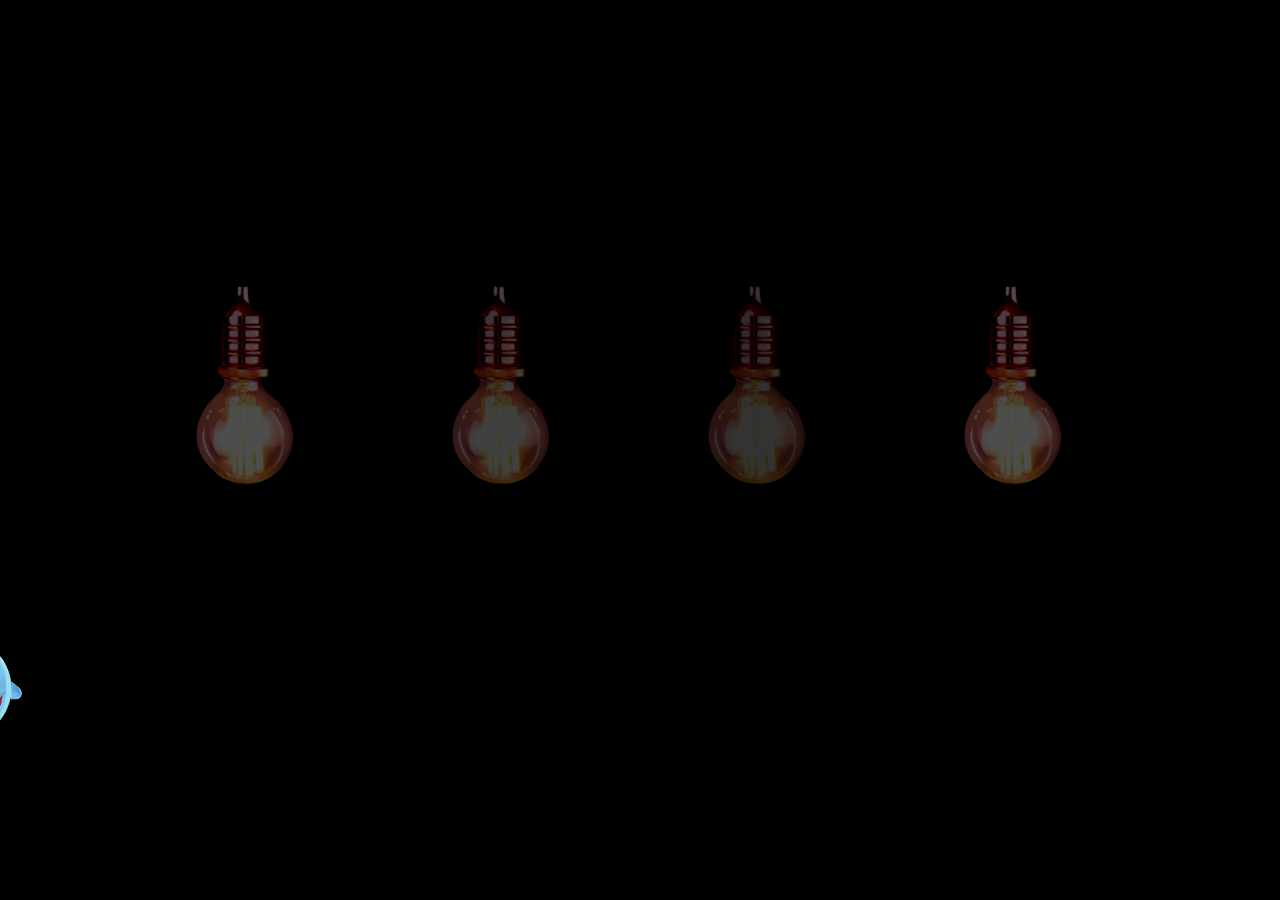
<file: index.html>
<!DOCTYPE html>
<html lang = "en">
    <head>
        <meta charset = "UTF-8">
        <meta name="viewport" content="width=device-width, initial-scale=1">
        
        <title>BalloonBooMain</title>

        <link href="bulb.css" rel="stylesheet" type="text/css">
        <link href="testcursor.css" rel="stylesheet" type="text/css">
        <link href="flickeringboo.css" rel="stylesheet" type="text/css">
        <link href="pagetransitionmain.css" rel="stylesheet" type="text/css">

    </head>

    <body a link="white">
     
      <div class="boo-flicker">
        <img src="images/boocursor128.png">
      </div>

      <div class="image-wrap small">
        <div class="background"></div>
        <div class="bulb1">
          <a href="books.html" target="_self">
            <div class="bulb-overlay"></div>
            <div class="bulb-details">
              <p class="bulb-text">BOOKS/ <br> COMICS</p>
            </div>
          </a>
        </div>
        <div class="bulb2">
          <a href="recipes.html" target="_self">
            <div class="bulb2-overlay"></div>
            <div class="bulb2-details">
              <p class="bulb2-text">RECIPES</p>
            </div>
          </a>
        </div>
        <div class="bulb3">
          <a href="workouts.html" target="_self">
            <div class="bulb3-overlay"></div>
            <div class="bulb3-details">
              <p class="bulb3-text">WORKOUTS</p>
            </div>
          </a>
        </div>
        <div class="bulb4">
          <a href="homedecor.html" target="_self">
            <div class="bulb4-overlay"></div>
            <div class="bulb4-details">
              <p class="bulb4-text">HOME DECOR</p>
            </div>
          </a>
        </div>
      </div>
    
  

      <div id="cursor">
        <div class="cursor__circle"></div>
      </div>
      
      
      <!--     <div class="info">
            <a href="#" class="text underline" cursor-class="subtle">Custom Cursor</a>
            
            <button class="button icon-button" cursor-class="overlay">
              <span class="material-icons">
              more_horiz
              </span>
            </button>
          </div> -->
        </div>
      </section>

    </body>
    
    <script src="testcursor.js" type="text/javascript"></script>
    
   

</html>
</file>
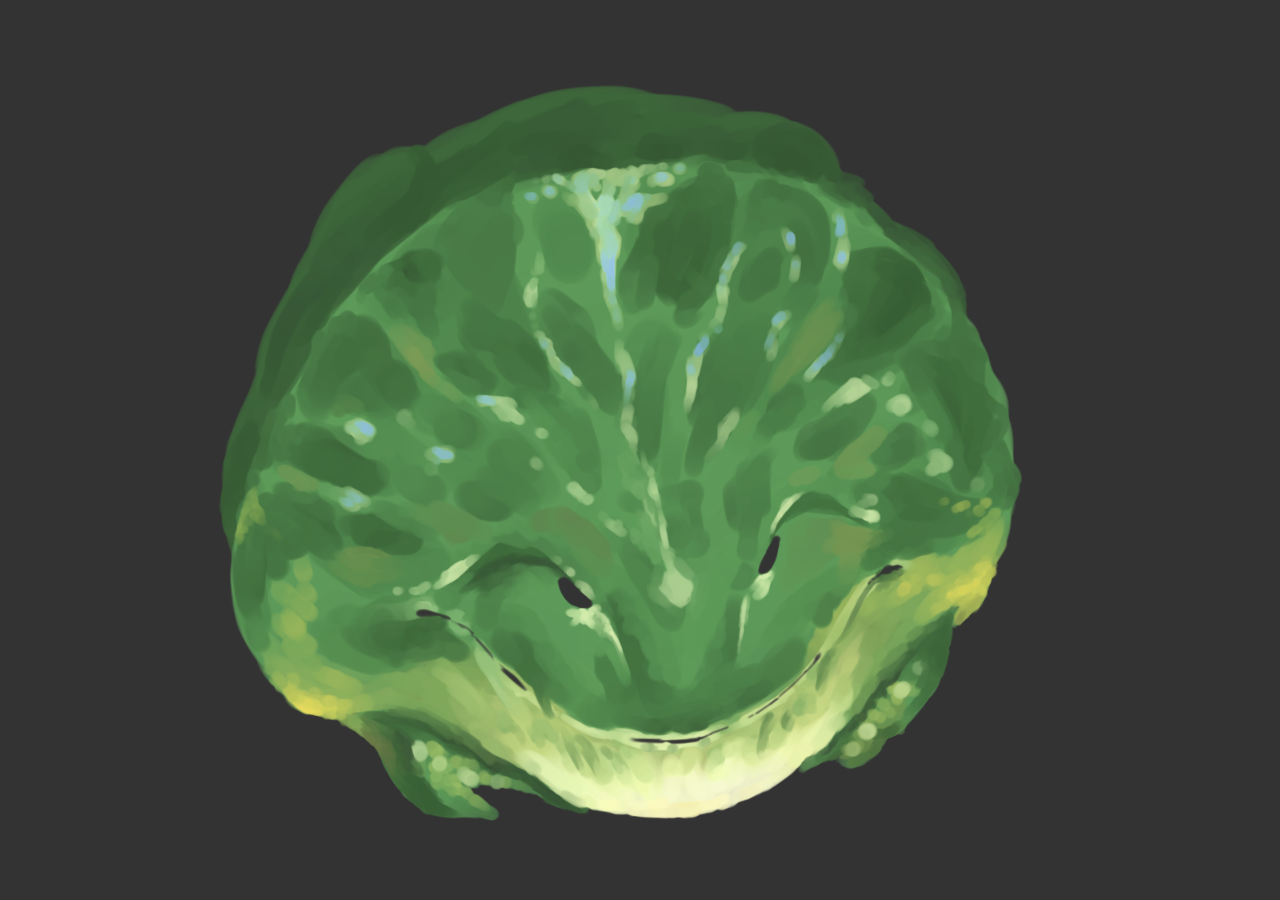
<file: frog.html>
<!DOCTYPE html>
<html lang = "en">
    <head>
        <meta charset = "UTF-8">
        <meta name="viewport" content="width=device-width, initial-scale=1">
        
        <title>FROG</title>

        <link href="frog.css" rel="stylesheet" type="text/css">

    </head>

    <body>
        <div class="froglick"></div>

       
    </body>
    
</html>
</file>
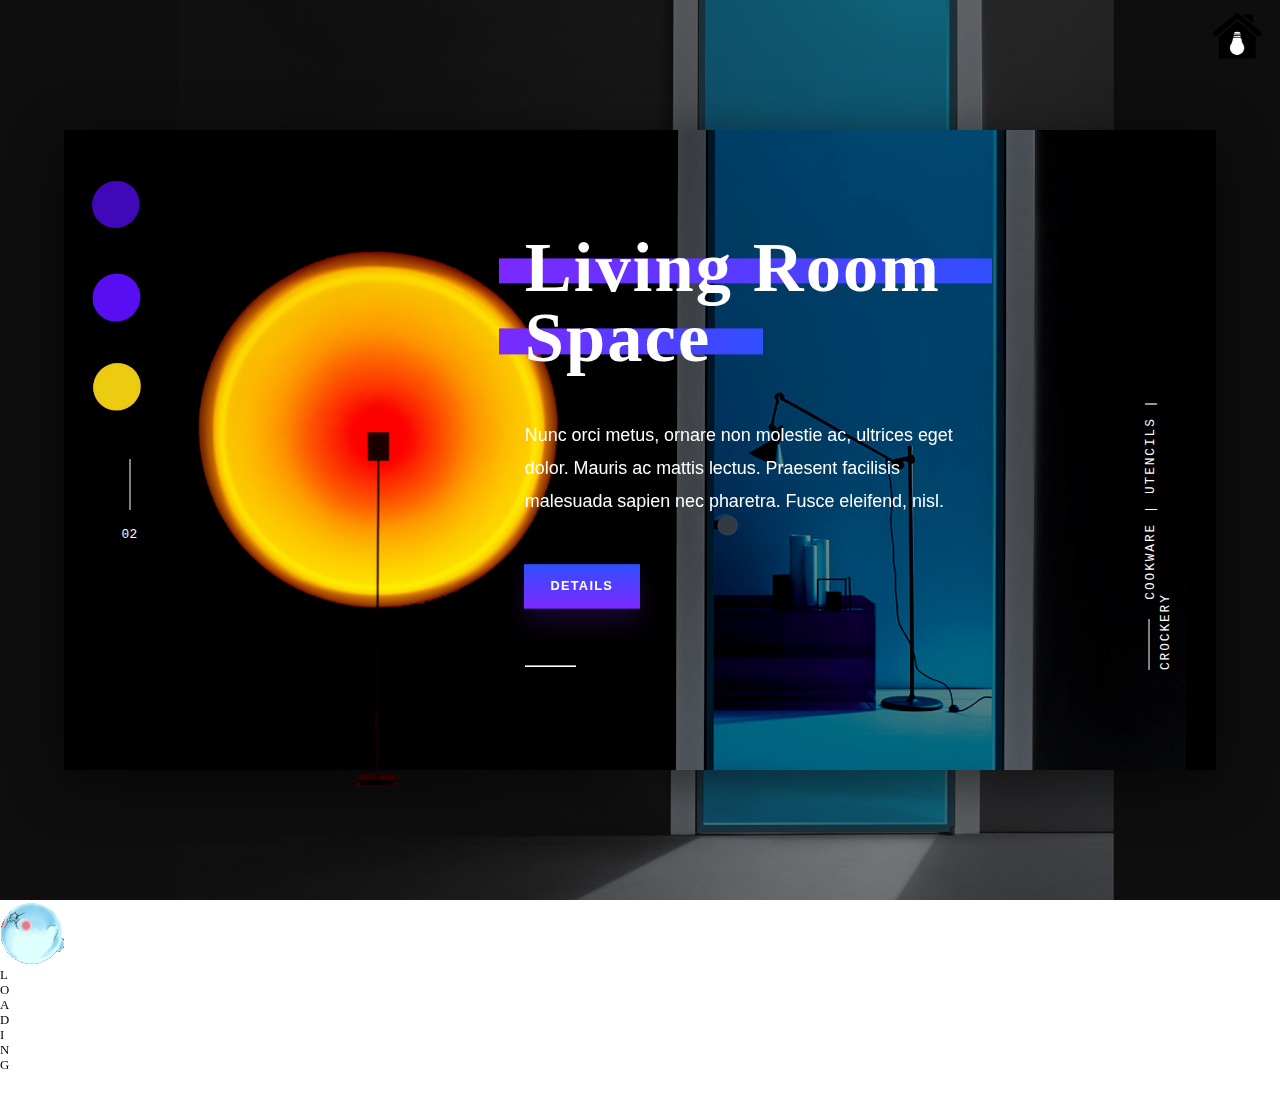
<file: livingroomhomedecor.html>
<!DOCTYPE html>
<html lang = "en">
    <head>
        <meta charset = "UTF-8">
        <meta name="viewport" content="width=device-width, initial-scale=1">
        
        <title>Home Decor</title>


        <script src="https://code.jquery.com/jquery-3.4.1.js"></script>
        <link href="testcursor.css" rel="stylesheet" type="text/css">
        <!-- <link href="pagetransitionsub.css" rel="stylesheet" type="text/css"> -->
        <link href="livingroom.css" rel="stylesheet" type="text/css">
        <link href="homedecorbuttons.css" rel="stylesheet" type="text/css">

    </head>

    <body>
        
<div class="homebutton">
    <a href="index.html" target="_self">
        <img src="images/homebutton.png" width=60% height=40%>
    </a>
</div>  

<div class="kitchenwarebutton">
    <a href="homedecor.html" target="_self">
        <img src="images/homedecorcircle1.1.png" width=55% height=55%>
    </a>
</div>  

<div class="livingroombutton">
    <a href="livingroomhomedecor.html" target="_self">
        <img src="images/homedecorcircle2.1.png" width=55% height=55%>
    </a>
</div>  
<div class="workspacebutton">
    <a href="workspace.html" target="_self">
        <img src="images/homedecorcircle3.1.png" width=55% height=55%>
    </a>
</div>  
        


<div class="wrap">
    <div class="back">
      <div class="back__slide active">
        <div class="progress"></div>
      </div>
      <div class="back__slide">
        <div class="progress"></div>
        <div class="back-front-image"></div>
      </div>
    </div>
    <div class="card">
      <div class="card__slide active">
        <div class="image"></div><span class="number">02</span><span class="date">COOKWARE | UTENCILS <span class="date__time">| CROCKERY</span></span>
      </div>
      <div class="card__slide">
        <div class="back-image"></div>
        <div class="image"></div><span class="number">02</span><span class="date">COOKWARE | UTENCILS <span class="date__time">| CROCKERY</span></span>
      </div>
      <div class="content">
        <div class="content__slide active">
          <h2 class="title"> <span class="title__line"> <span class="title__inner">Living Room</span></span><span class="title__line"> <span class="title__inner">Space</span></span></h2>
          <p class="desc">Nunc orci metus, ornare non molestie ac, ultrices eget <br/> dolor. Mauris ac mattis lectus. Praesent facilisis <br/> malesuada sapien nec pharetra. Fusce eleifend, nisl.</p>
          <div class="button-wrap"><a class="button">Details<span class="button__hover"></span></a></div>
        </div>
        <div class="content__slide">
          <h2 class="title"> <span class="title__line"> <span class="title__inner">Breathtaking</span></span><span class="title__line"> <span class="title__inner">Heights</span></span></h2>
          <p class="desc">Nunc orci metus, ornare non molestie ac, ultrices eget  <br/> dolor. Mauris ac mattis lectus. Praesent facilisis  <br/> malesuada sapien nec pharetra. Fusce eleifend, nisl.</p>
          <div class="button-wrap"><a class="button">Back<span class="button__hover"></span></a></div>
        </div>
        <div class="content__ping content__ping--noanimation"></div>
      </div>
    </div>
  </div>



        <div id="cursor">
            <div class="cursor__circle"></div>
        </div>
        

        <div class="loading">
            <div class="balloonboosweat">
                <img src="images/balbooturning.gif">
            </div>
            <div class="L"> L </div>
            <div class="O"> O </div>
            <div class="A"> A </div>
            <div class="D"> D </div>
            <div class="I"> I </div>
            <div class="N"> N </div>
            <div class="G"> G </div>
        </div>

       
        <!-- <script src="https://ajax.googleapis.com/ajax/libs/jquery/3.5.1/jquery.min.js"></script> -->
       

    </body>
    
    <script src="testcursor.js" type="text/javascript"></script>
    <script src="livingroom.js" type="text/javascript"></script>

</html>
</file>
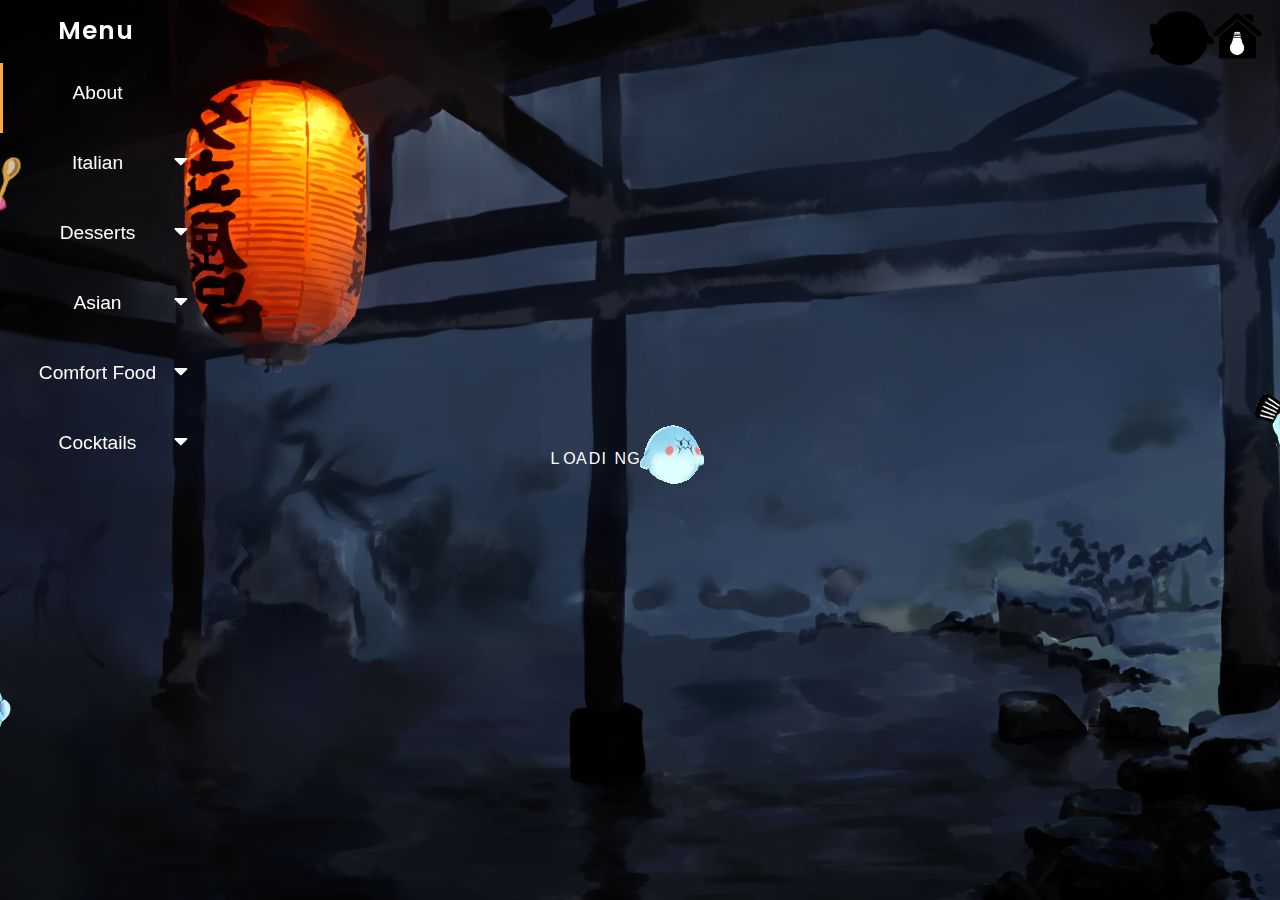
<file: recipes.html>
<!DOCTYPE html>
<html lang = "en">
    <head>
        <meta charset = "UTF-8">
        <meta name="viewport" content="width=device-width, initial-scale=1">
        
        <title>Recipes</title>

        <link href="recipebkgd.css" rel="stylesheet" type="text/css">
        <!-- <link href="testcursor.css" rel="stylesheet" type="text/css"> -->
        <link href="boorecipe.css" rel="stylesheet" type="text/css">
        <link href="pagetransitionsub.css" rel="stylesheet" type="text/css">
        <link href="boostackedcards.css" rel="stylesheet" type="text/css">
        <link href="recipemenu.css" rel="stylesheet" type="text/css">
        <link href="recipesidemenu.css" rel="stylesheet">
        <script src="https://code.jquery.com/jquery-3.4.1.js"></script>
        <link rel="stylesheet" href="https://cdnjs.cloudflare.com/ajax/libs/font-awesome/5.15.3/css/all.min.css"/>

    </head>


  <body>
    <div class="boo-toque">
      <img src="images/bootoque.png">
    </div>

    <div class="balboo-spatula">
      <img src="images/balboospatula.png">
    </div>

    <div class="boo-mittens">
      <img src="images/boomittens.png">
    </div>

    <div class="boo-shadow-button2">
      <img src="images/booshadow.png">
    </div>

    <div class="boo-shadow-button">
      <img src="images/booshadow2.png">
    </div>

    <div class="homebutton">
      <a href="index.html" target="_self"></a>
      <img src="images/homebutton.png" width=60% height=40%>
    </div>

    <div class="btn">
      <span class="fas fa-bars"></span>
    </div>
    <nav class="sidebar">
      <div class="text">Menu</div>
    <ul>
      <li class="active"><a href="#">About</a></li>
      <li>
        <a href="#" class="italian-btn">Italian
          <span class="fas fa-caret-down first"></span>
        </a>
        <ul class="italian-show">
          <li><a href="#recipecarbonara">Carbonara</a></li>
          <li><a href="#recipelasagna">Lasagna</a></li>
          <li><a href="#reciperisotto">Risotto</a></li>
          <li><a href="#recipeshrimpscampi">Shrimp Scampi*</a></li>
        </ul>
        <div id="recipecarbonara">
          <h1>Carbonara</h1>
          <h2>Marinate: N/A <br> Prep Time: 10 min <br> Cook Time: 15 min</h2>
          <p> <br> Ingredients: <br> 12 oz Spaghetti (3/4 box)
          <br> 3 Large Eggs (2 whole eggs and 1 yolk) <br> 1-2 oz Grated Parmesan/Pecorino Romano 
          <br> 3.5 oz Sliced Bacon/Pancetta/Guanciale (in cuboids)
          <br> Salt and Ground Black Pepper by taste
          <br> <br> Steps: 
          <br> 1. In a bowl, mix together the eggs, yolks and cheese. Season with a pinch of salt and generous black pepper.
          <br> 2. Bring a large pot of slightly salted water to boil. Meanwhile, heat oil in a large skillet over medium heat, add the meat and saute until tender. Remove from heat and set aside.
          <br> 3. Add pasta to the boiling water. (Optional: just before pasta is ready, reheat the meat). 
          <br> 4. Reserve 1 cup of pasta water, drain the pasta and add to skillet over low heat. Stir for 1 minute.
          <br> 5. Turn the heat off. Stir in the cheese-and-egg mixture and some reserved pasta water (for creaminess if needed).
          <br> 6. Sprinkle with a bit of grated cheese and pepper if needed before serving. </p>
        </div>
        <div id="recipelasagna">
          <h1>Lasagna</h1>
          <h2>Marinate: N/A <br> Prep Time: 30 minutes <br> Cook Time: 2-2.5 Hours</h2>
          <p> <br> Ingredients:             
          <br> 9 Lasagna Noodles <br> 1 lb Bulk Italian Sausage <br> 1 lb Ground Beef <br> 1 Medium Onion (diced)
          <br> 3 Garlic Cloves (minced) <br> 1 Can (28 oz) Crushed Tomatoes <br> 2 Cans (12 oz) Tomato Paste <br> 2 Cans (12 oz) Tomato Sauce
          <br> 2/3 Cup Water <br> 2.5 Tbsp Sugar <br> 4 Tbsp Chopped Fresh Parsley <br> 2 tsp Dried Basil Leaves
          <br> 0.5 tsp Fennel Seeds <br> 1 Tbsp Salt <br> 1 tsp Italian Seasoning <br> 0.25 tsp Ground Pepper <br> 1 Large Egg (lightly beaten)
          <br> 1 Carton (16 oz) Ricotta Cheese <br> 4 Cups (0.75 lb) Shredded Mozzarella Cheese <br> 0.75 Cup Grated Parmesan Cheese
          <br> <br> Steps: 
          <br> 1. In a Dutch Oven or large skillet, cook sausage, beef, and onion on medium heat for 8-10 minutes until brown/crumbled. 
          <br> 2. Add garlic to the skillet of meat, cook for 1 minute and drain.
          <br> 3. Stir in crushed tomatoes, tomato paste, tomato sauce, and water. Season with sugar, Italian Seasoning, 3 Tbsp parsley, basil, fennel seeds, salt and pepper.
          <br> 4. Bring  mixture to a boil, reduce heat and let simmer (covered) for 30 minutes to 1 hour while stirring.
          <br> 5. Boil noodles in lightly salted water and drain. Rinse noodles with cold water.
          <br> 6. In a bowl, mix egg, ricotta cheese, the remaining 1 Tbsp Parsley and an additional 0.5 tsp salt.
          <br> 7. Preheat Oven to 375°F (191°C). It is okay to not grease the baking tray.
          <br> 8. Layer the lasagna in the following order (bottom to top): meat sauce, 3 noodles, ricotta mixture, and sprinkles of mozzarella cheese and Parmesan cheese. Repeat layers twice.
          <br> 9. Bake the lasagna while covered with aluminum foil for 25 minutes, and uncovered for 25 minutes until bubbly.</p>
        </div>
        <div id="reciperisotto">
          <h1>Risotto</h1>
          <h2>Marinate: N/A <br> Prep Time: 20 min <br> Cook Time: 30 min</h2>
          <p> <br> Ingredients: <br> 6 Cups Chicken Broth <br> 3 Tbsp Olive oil 
          <br> 1 lb Portobello Mushrooms (thinly sliced) <br> 1 lb White Mushrooms (thinly sliced) 
          <br> 2 Shallots (diced) <br> 1.5 Cup Arborio Rice <br> 1/2 Cup Dry White Wine <br> 3 Tbsp Chives (finely chopped)
          <br> 4 Tbsp Butter <br> 1/3 Cup Grated Parmesan Cheese 
          <br> Salt and Ground Black Pepper by taste <br> (Optional) Sprinkles of Black Truffles
          <br> <br> Steps: 
          <br> 1. In a pot, warm the broth over low heat.
          <br> 2. In a saucepan, warm 2 (out of 3) Tbsp olive oil over medium-high heat. Add in mushrooms, cook until soft, and set aside. 
          <br> 3. Add the remaining 1 Tbsp olive oil to the saucepan and cook the shallots for 1 minute. 
          <br> 4. Add the rice in and cook to coat with oil for 2 minutes. When rice becomes pale golden, pour in wine and stir for optimal absorption.
          <br> 5. Pour in 1/2 cup warmed broth to the rice and stir for optimal absorption. Continue adding 1/2 cup broth at a time while stirring until all liquid is absorbed and rice is al dente (15-20 minutes). 
          <br> 6. Remove rice-broth mixture from heat, and stir in mushrooms with liquid, butter, chives and parmesan. Season with salt and pepper. </p>
        </div>
      </li>
      <li>
        <a href="#" class="desserts-btn">Desserts
          <span class="fas fa-caret-down second"></span>
        </a>
        <ul class="desserts-show">
          <li><a href="#recipecheesecake">Cheesecake</a></li>
          <li><a href="#">Cookies*</a></li>
        </ul>
        <div id="recipecheesecake">
          <h1>Plain Cheesecake</h1>
          <h2> Prep Time: 15 min <br> Cook/Bake Time: 50-60 min <br> Chilling: 1 hour or overnight </h2>
          <p> <br> Ingredients: <br> 1 Pre-made Crust (8.5 inches wide) <br> 2.2 Packages (8 oz or 1/2 lb each) Philadelphia Cream Cheese  
          <br> 1/2 Cup White Granulated Sugar <br> 2 Large Eggs <br> 1/2 - 3/4 Cup Sour Cream <br> 1/2 - 1 Tbsp All Purpose Flour
          <br> 2 Splashes Vanilla Extract
          <br> <br> Steps: 
          <br> 1. Preheat oven to 325°F (163°C). Make sure all ingredients are at room temperature as well.
          <br> 2. In a bowl, beat the cream cheese until light and fluffy. While beating, add sugar a little at a time until creamy and well combined.
          <br> 3. Add the eggs one at a time while continue beating. Add flour gradually in the same manner, but careful not to over-mix.
          <br> 4. Splash in vanilla extract. Add sour cream and beat well. Make sure every part of the bowl is scraped.
          <br> 5. Pour cheesecake batter into the pre-made crust. Bake for 50 minutes to 1 hour (the edges will appear puffed and light golden brown).
          <br> 6. Take out the baked cheesecake and let sit in the fridge to chill for at least 1 hour or overnight. 
          </p>
        </div>
      </li>
      <li>
        <a href="#" class="asian-btn">Asian
          <span class="fas fa-caret-down third"></span>
        </a>
        <ul class="asian-show">
          <li><a href='#recipebpb'>Braised Pork Belly</a></li>
          <li><a href='#recipebc'>Butter Chicken</a></li>
          <li><a href='#recipecnos'>Custom New Orleans Sauce</a></li>
          <li><a href='#recipemisosoup'>Miso Soup</a></li>
          <li><a href="#recipetbns">Taiwanese Beef Noodle Soup</a></li>
          <li><a href="#recipetteokbokki">Tteokbokki</a></li>
        </ul>
        <div id="recipecnos">
          <h1>Custom New Orleans Sauce (For Various Protein Options)</h1>
          <h2>Marinate: 4 hrs+ <br> Prep Time: 10 min <br> Cook Time: 30 min</h2>
          <p> <br> Mixed Spices (store in jars for extra portions): <br> 3 Tbsp Garlic Powder <br> 3 Tbsp Paprika <br>3 Tbsp Salt
          <br>2 Tbsp ground black pepper <br> 1.5 Tbsp Cayenne <br>1.5 Tbsp Onion Powder 
          <br>(Optional) 3 Tbsp Italian Seasoning <br>(Optional) 1.5 Tbsp Thyme 
          <br> <br> Sauce/Marinade: <br> 2 Tbsp Mixed Spices <br> 2 Tbsp Thin Soy Sauce (or 1 Tbsp Thick Soy Sauce)
          <br> 1 Tbsp ShaoXing Cooking Wine <br> 1 Tbsp Honey <br> 1 Tbsp Oyster Sauce 
          <br> <br> Steps: 
          <br> 1. Combine the ingredients for the mixed spices and mix evenly.
          <br> 2. Take 2 Tbsp of the mixed spices and combine with the other sauce/marinade ingredients and mix evenly. Store the extra mixed spices for future use.
          <br> 3. Marinate chicken wings or pork belly strips in the sauce and let it sit for as long as needed.
          <br> 4. Preheat the oven to 204°C. Cover baking tray with parchment paper or aluminum foil. 
          <br> 5. Lay the protein in single file on the tray and let it ovenbake for 20 minutes. 
          <br> 6. Take out the tray from oven and brush the surface of the protein with the remaining sauce. Let it bake for another 10 minutes.
          <br> 7. (Optional) After taking the cooked protein out of the oven, squeeze orange juice and sprinkle sesame seeds on top. </p>
        </div>
        <div id="recipebc">
          <h1>Butter Chicken (Murgh Makhani)</h1>
          <h2>Marinate: 4 hrs+ <br> Prep Time: 15 min <br> Cook Time: 30 min</h2>
          <p> <br> Marinade: <br> 1.5-1.75 lb of bite-size boneless and skinless chicken thighs <br> 1/2 cup Plain Yogurt 
          <br> 1.5 Tbsp Minced Garlic/Garlic Powder <br> 1 Tbsp Minced Ginger/Ginger Powder <br> 2 tsp Garam Masala
          <br> 1 tsp Turmeric <br> 1 tsp Ground Cumin <br> 1 tsp Red Chili Powder <br> 1 tsp Salt
          <br> <br> Sauce: <br> 2 Tbsp Olive Oil <br> 2-3 Cubes Butter <br> 1 Large Onion (Diced)
          <br> 1.5 Tbsp Minced Garlic/Garlic Powder <br> 1 Tbsp Miced Ginger/Ginger Powder <br> 1.5 tsp Ground Cumin
          <br> 1.5 tsp Garam Masala <br> 1 tsp Ground Coriander <br> 14 oz Crushed Tomatoes <br> 1 tsp Red Chili Powder
          <br> 1.25 tsp Salt <br> 1 cup Heavy Cream <br> 1 Tbsp Sugar <br> (Optional) 0.5 tsp Kasoori Methi/Dried Fenugreek Leaves 
          <br> <br> Steps: 
          <br> 1. In a bowl, combine chicken with marinade ingredients and let sit for as long as needed (refrigerate if more than 1 hour).
          <br> 2. Heat olive oil at medium-high heat in a skillet, and add chicken to fry until browned. Take out the chicken, set aside and keep warm.
          <br> 3. Heat butter in the same skillet and add onions until they start to sweat (scrap up brown bits stuck on the pan as well).
          <br> 4. Add garlic (powder) and ginger (powder) and saute until fragrant. Then add ground coriander, cumin and garam masala, and cook until fragrant.
          <br> 5. Add crushed tomatoes, chili powder and salt. Let simmer and stir until the sauce thickens and turns deep brown red.
          <br> 6. (Optional) Remove the sauce from heat and scoop the mixture into a blender to blend until smooth. Add water if needed to make blending easier. Pour pureed sauce back in the pan after blending.
          <br> 7. Stir heavy cream and sugar (and kasoori methi/fenugreek leaves) into the sauce.
          <br> 8. Add the chickens with juices back into the pan with sauce and cook for an additional 10 minutes until chicken is cooked through and the sauce is thick.
          <br> 9. Garnish with chopped cilantro and serve with rice and garlic butter Naan bread. </p>
        </div>
        <div id="recipebpb">
          <h1>Shanghainese Braised Pork Belly</h1>
          <h2>Marinate: N/A <br> Prep Time: 15 min <br> Cook Time: 1 Hour </h2>
          <p> <br> Ingredients: <br> 0.75 lb Lean Pork Belly <br> 2 Tbsp Cooking Oil 
          <br> 1 Tbsp Sugar (rock sugar/granulated sugar) <br> 3 Tbsp ShaoXing Cooking Wine <br> 1-2 Tbsp Thin Soy Sauce
          <br> 0.5-1 Tbsp Thick Soy Sauce <br> 2 Cups Water <br> two slices of ginger
          <br> <br> Steps: 
          <br> 1. Boil a pot of water and blanch the pork. Set aside.
          <br> 2. Heat pot on low heat: add oil and sugar. When the sugar melts, add pork and ginger to cook on medium heat until pork is lightly browned.
          <br> 3. Turn back to low heat and add the cooking wine, the 2 soy sauces and water. Cover and simmer for about 45-60 minutes.
          <br> ***Add water if it gets dry, and add additional amounts of the same ratio of thin and thick soy sauce if it gets too watery.
          <br> ***Throw in more rock sugar if the sauce tastes bitter.
          <br> 4. When the pork appears tender, turn up the heat and stir to evaporate the liquid.
          <br> 5. Sprinkle some diced green onions on top if needed (for aesthetics and taste).
          </p>
        </div>
        <div id="recipemisosoup">
          <h1>Miso Soup</h1>
          <h2>Marinate: N/A <br> Prep Time: 5 min <br> Cook Time: 5-10 min</h2>
          <p> <br> Ingredients: <br> 1-2 Cup Water <br> 1-2 Tbsp Miso Paste <br> 1 Tbsp Green Onions, diced
          <br> 12-16 Small Cubes of Firm Silken Tofu <br> 1/8 - 1/4 Cup Kombu, sliced into squares
          <br> (Optional) 1/4 - 1/2 Cup Shiitake Mushrooms
          <br> <br> Steps: 
          <br> 1. Bring a pot of water to boil. Add in tofu and kombu (and mushrooms).
          <br> 2. After 3-5 minutes, add in miso paste and mix to dissolve. Cook for another 1-2 minutes, and add salt or water to taste.
          <br> 3. At the end right before turning off heat, sprinkle in green onions. Serve in small bowls.
          </p>
        </div>
        <div id="recipetbns">
          <h1>Taiwanese Beef Noodle Soup</h1>
          <h2>Marinate: N/A <br> Prep Time: 25-30 min <br> Cook Time: 2.5 Hours</h2>
          <p> <br> Ingredients: <br> 6 Qt Water (5.5 L) <br> 2 lb Beef Shank <br> 6 Scallions (halved vertically)
          <br> 8 Slices Ginger <br> 6 Pods Star Anise (divided) <br> 1/2 Vegetable Oil <br> 6 Cloves garlic
          <br> 2 Red Chiles (halved) <br> 1 Sliced Medium White Onion <br> 1 Piece Rock Sugar (plus more if needed)
          <br> 3 Tbsp (Spicy) Bean Paste <br> 1/2 Cup Dark Soy Sauce <br> 1/2 Cup Rice Wine <br> 1/2 Cup Light Soy Sauce 
          <br> 2 Medium Tomatoes (quartered) <br> 1 tsp White Pepper <br> 1 tsp Salt <br> 2 Bundles Noodle 
          <br> 2 Cups Bok Choy (4-5) <br> Dried Bay Leaf <br> (Optional) Garnish: Sliced Scallions, choppped cilantro, and diced red chile
          <br> <br> Steps: 
          <br> 1. Fill large pot with 6 qt of water. Add Beef shank, 3 scallions, 5 pieces of ginger, and 3 star anises. Cover, bring to boil and cook for 5 minutes.
          <br> 2. Discard the cooking liquid and rinse the meat in cold water. Cut into thick slices.
          <br> 3. In a wok, add vegetable oil. Cook the remaining 3 scallions, 3 ginger slices, red chiles, 3 star anise pods, garlic, the onion, rock sugar,
          and bean paste. Cook until onions turn translucent.
          <br> 4. Add the sliced beef. Stir in dark soy sauce (color) and add rice wine. Pour in the light soy sauce (flavor) and add tomatoes. Stir fry for 10 minutes.
          <br> 5. Fill the original large pot with 1/4 of the way with water over medium-high heat. Add everything from the wok to the pot (meat, vegetables, cooking liquid).
          <br> 6. Add more water until the meat is just covered.
          <br> 7. Add white pepper, salt, and bay leaves. Cover and turn down to low heat and simmer for at least 2 hours until meat is tender. 
          <br> 8. While simmering, boil noodles and bok choy and drain them. 
          <br> 9. Assembly and serving: remove bay leaves and star anise. Place noodles at the bottom, then add vegetables and meat, and lastly garnish on top. </p>
         </div> 
        <div id="recipetteokbokki">
          <h1>Tteokbokki</h1>
          <h2>Marinate: N/A <br> Prep Time: 10 min <br> Cook Time: 15 min</h2>
          <p> <br> Ingredients: <br> 1 Tbsp Dashi Flakes (or 1 Tbsp Miso Paste) <br> 1.5 Cup Water <br> 1 lb Rice Cake (cylindrical)
          <br> 1/4 Cup Gochujang <br> 1/2 tsp Gochugaru (or crushed red chili pepper) <br> 1 Tbsp Sugar  
          <br> 5 Short strands of scallions (1 inch each)
          <br> <br> Steps: 
          <br> 1. In a bowl, soak the rice cakes in near-boiling hot water until soft. Drain, dry and set aside until ready to use.
          <br> 2. In a small pot, heat up the 1.5 cup of water and add the dashi flakes/miso paste until dissolved to make a broth.
          <br> 3. Transfer the broth to a pan and bring to a boil.
          <br> 4. Meanwhile, mix together gochujang, gochugaru/crushed red chili pepper, and sugar in a small bowl into a paste. Add the paste to the heated broth and mix a little until it is at a simmer.
          <br> 5. Add the rice cakes into the paste-broth mixture, stir continuously, and cook for 10 minutes until sauce has thickened. Garnish with scallions.</p>
        </div>  
      </li>
      <li>
        <a href="#" class="comfortfood-btn">Comfort Food
          <span class="fas fa-caret-down fourth"></span>
        </a>
        <ul class="comfortfood-show">
          <li><a href="#">French Fries*</a></li>
          <li><a href="#recipeguacamole">Guacamole</a></li>
          <li><a href="#recipepotsal">Potato Salad*</a></li>
        </ul>
        <div id="recipeguacamole">
          <h1>Guacamole</h1>
          <h2>Marinate: N/A <br> Prep Time: 10-15 min <br> Cook Time: N/A</h2>
          <p> <br> Ingredients: <br> 2-3 Avocados <br> 1/2 Cup Onions (diced) <br> 2 Small or Medium Tomatoes (diced)
          <br> 2 Splashes Lime or Lemon Juice <br> 1 tsp Minced Garlic <br> 1 tsp Salt <br> 1 tsp Ground Black Pepper
          <br> (Optional) 1 Pinch Ground Cayenne Pepper <br> (Optional) 3 tsp Chopped Cilantro
          <br> <br> Steps: 
          <br> 1. In a medium bowl, mash together avocados, onions, tomatoes and garlic (and cilantro).
          <br> 2. Splash in lime or lemon juice and mix. Season with salt and pepper (and cayenne pepper).
          <br> 3. Serve immediately or refrigerate for 1 hour for better flavor.
          </p>
        </div>
        <div id="recipepotsal"><p>HELLO BOOOOOO</p></div>
      </li>
      <li>
        <a href="#" class="cocktails-btn">Cocktails
          <span class="fas fa-caret-down fifth"></span>
        </a>
        <ul class="cocktails-show">
          <li><a href="#">Alexander*</a></li>
          <li><a href="#recipeamericano">Americano</a></li>
        </ul>
        <div id="recipeamericano">
          <h1>Americano</h1>
          <p> <br> One of the first cocktails to be mentioned in the James Bond novel.
          <br> <br> Ingredients: <br> 2 oz Sweet Vermouth <br> 2 oz Campari
          <br> (Optional) A Splash of Club Soda
          <br> <br> Drinkware: Old Fasioned Glass <br> Garnish: Orange peel or A Slice of Lemon <br> Served: On the Rocks
          <br> <br> Steps: 
          <br> 1. Put Vermouth and Campari in a mixing glass with ice and stir well.
          <br> 2. Pour in glass with ice (and fill with soda water for the sparkling version).
          <br> 3. Garnish and serve.
          </p>
          </div>
      </li>
    </ul>
    </nav>

      
    <!-- <div class="content">
      <div class="header">
Sidebar Menu with sub-menu</div>
<p>
HTML CSS & Javascript (Full Tutorial)</p>
</div> -->
<script>
    $('.btn').click(function(){
      $(this).toggleClass("click");
      $('.sidebar').toggleClass("show");
    });
      $('.italian-btn').click(function(){
        $('nav ul .italian-show').toggleClass("show");
        $('nav ul .first').toggleClass("rotate");
      });
      $('.desserts-btn').click(function(){
        $('nav ul .desserts-show').toggleClass("show1");
        $('nav ul .second').toggleClass("rotate");
      });
      $('.asian-btn').click(function(){
        $('nav ul .asian-show').toggleClass("show2");
        $('nav ul .third').toggleClass("rotate");
      });
      $('.comfortfood-btn').click(function(){
        $('nav ul .comfortfood-show').toggleClass("show3");
        $('nav ul .fourth').toggleClass("rotate");
      });
      $('.cocktails-btn').click(function(){
        $('nav ul .cocktails-show').toggleClass("show4");
        $('nav ul .fifth').toggleClass("rotate");
      });
      $('nav ul li').click(function(){
        $(this).addClass("active").siblings().removeClass("active");
      });
  </script>
   
  

    <!-- <body>

      <nav>
        <uL>
         <li class="var_nav1">
            <div class="link_bg1"></div>
            <div class="link_title"><span>Asian</span>
              <a href="braisedpb" target="_self"></a>
              <a href="butterchicken" target="_self"></a>
            </div>
            <div class="braisedpb">
              <span>Braise Pork Belly</span>
              <a href="#recipebraisedpb" target="_self"></a>
              <div id="recipebraisedpb" target="_self">
                <p>BRAISED PORK BELLY</p>
              </div>
            </div>
            <div class="butterchicken">
              <span>Butter Chicken</span>
              <a href="#recipebutchick" target="_self"></a>
                <div class="recipebutchick" target="_self">
                  <p>BUTTER CHICKEN</p>
                </div>
            </div>
            <div class="neworleanspb">
              <p>Custom New Orleans Flavored Pork Belly</p>
            </div>
            
         </li>
         <li class="var_nav2">
            <div class="link_bg2"></div>
            <div class="link_title">
              <a href="#"><span>Pasta</span></a>
            </div>
         </li>
         <li class="var_nav3">
            <div class="link_bg3"></div>
            <div class="link_title">
              <a href="#"><span>Dessert</span></a>
            </div>
         </li>
         <li class="var_nav4">
            <div class="link_bg4"></div>
            <div class="link_title">
            <a href="#"><span>Marketing</span></a>
            </div>
         </li>
        </uL>
      </nav> -->


        <div id="cursor">
            <div class="cursor__circle"></div>
        </div>
        
        <div class="onsenbkgd"></div>

        <div class="loading">
            <div class="balloonboosweat">
                <img src="images/balbooturning.gif">
            </div>
            <div class="L"> L </div>
            <div class="O"> O </div>
            <div class="A"> A </div>
            <div class="D"> D </div>
            <div class="I"> I </div>
            <div class="N"> N </div>
            <div class="G"> G </div>
        </div>

       
    </body>
    
    <script src="testcursor.js" type="text/javascript"></script>
    <script src="boo-shadow-button.js" type="text/javascript"></script>
   
    
    
    
    
</html>
</file>
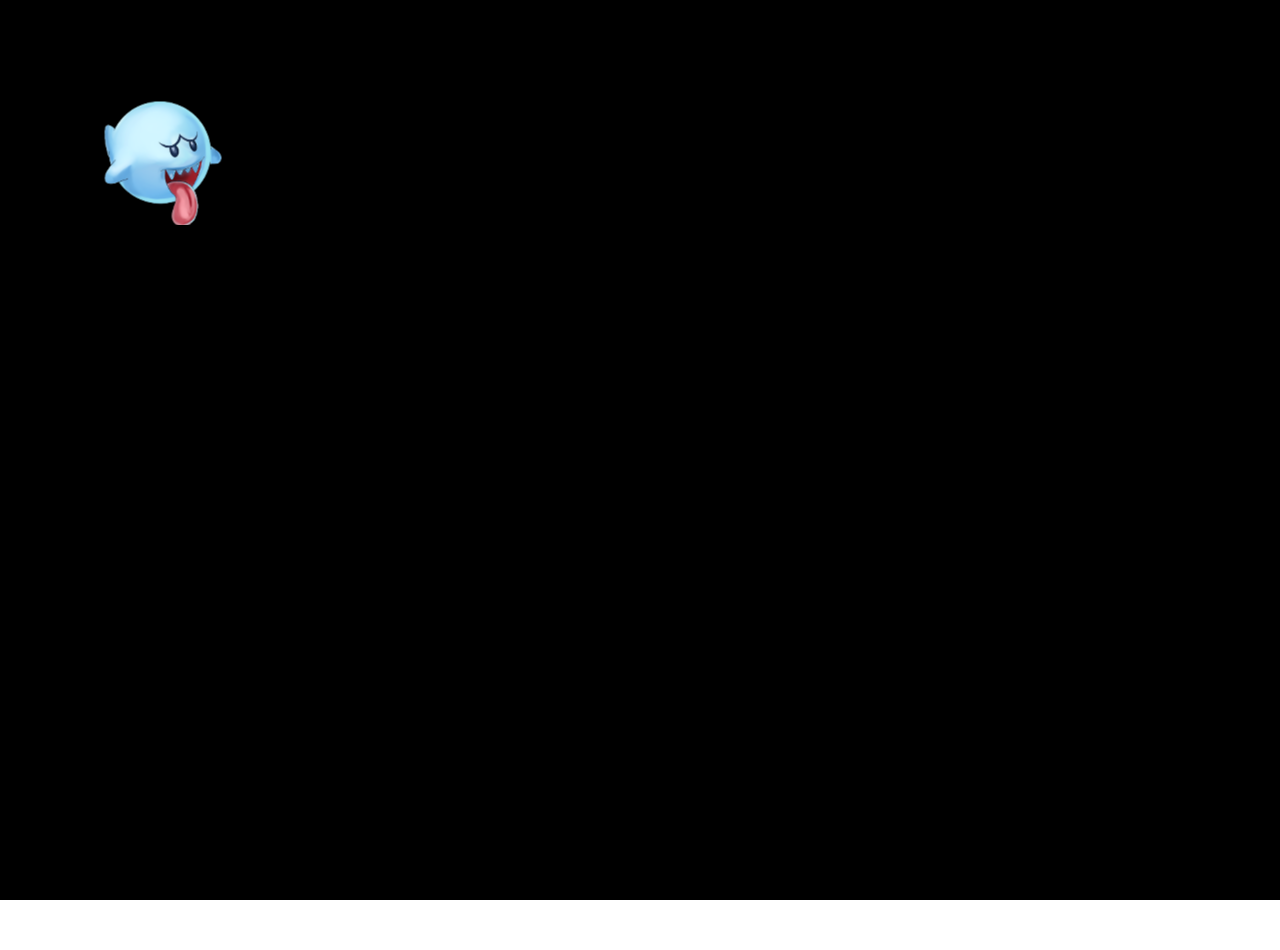
<file: testbounceboo.html>
<!DOCTYPE html>
<html lang = "en">
    <head>
        <meta charset = "UTF-8">
        <meta name="viewport" content="width=device-width, initial-scale=1">
        
        <title>test</title>

        <link href="testbounceboo.css" rel="stylesheet" type="text/css">
        

    </head>

    <body a link="white">
        
    <div id="black">
        <div id="boo"></div>
    </div>


    <div id="cursor">
        <div class="cursor__circle"></div>
    </div>

     
      
      <!--     <div class="info">
            <a href="#" class="text underline" cursor-class="subtle">Custom Cursor</a>
            
            <button class="button icon-button" cursor-class="overlay">
              <span class="material-icons">
              more_horiz
              </span>
            </button>
          </div> -->
        <!-- </div>
      </section> -->

    </body>
   
    <script src="testbounceboo.js" type="text/javascript"></script>

    <p><a href="index.html">Open Index</a></p>

</html>
</file>
<file: bulb.css>
@import url(https://fonts.googleapis.com/css?family=Raleway);

body {
	background-color:black;
    overflow-x: hidden;
    font-family: "Roboto Slab","Helvetica Neue",Helvetica,Arial,sans-serif;
}

/* Assets */
/* .image-wrap {
position:relative;
width:100%;
margin:0 auto;
overflow:hidden;
}
.image-wrap.small .background{
background:url(images/wood.jfif) no-repeat;
background-size:0vw;
width:2560px;
height:1330px;
position:relative;
} */

.image-wrap.small .bulb1 a{
    background:url(images/lightbulbfrontpage.png) no-repeat center center;
    background-size:contain;
    border:none;
    outline:none;
    position:absolute;
    width:8%;
    height:60%;
    left:15%;
    bottom:35%;
    z-index: 3;
    opacity:0.3;
    animation: pendulum 10s infinite cubic-bezier(0.65, 0.440, 0.445, 0.950);
     -webkit-animation: pendulum 10s infinite cubic-bezier(0.650, 0.440, 0.445, 0.950);
    transform-origin:center bottom;
    }

.image-wrap.small .bulb-text{
    position:absolute;
    bottom:11%;
    left:26%;
    visibility:hidden;
    color:black;
}

.bulb1:hover .bulb-text{
    visibility:visible;
}
    


.image-wrap.small .bulb2 a{
background:url(images/lightbulbfrontpage.png) no-repeat center center;
background-size:contain;
border:none;
outline:none;
position:absolute;
width:8%;
height:60%;
left:35%;
bottom:35%;
z-index: 2;
opacity:0.25;
animation: pendulum 9s infinite cubic-bezier(0.310, 0.440, 0.445, 1.650);
   -webkit-animation: pendulum 9s infinite cubic-bezier(0.310, 0.440, 0.445, 1.650);
  transform-origin:center top;
}

.image-wrap.small .bulb2-text{
    position:absolute;
    bottom:13%;
    left:25%;
    visibility:hidden;
    color:black;
}

.bulb2:hover .bulb2-text{
    visibility:visible;
}

.image-wrap.small .bulb3 a{
background:url(images/lightbulbfrontpage.png) no-repeat center center;
background-size:contain;
border:none;
outline:none;
position:absolute;
width:8%;
height:60%;
left:55%;
bottom:35%;
z-index: 1;
opacity:0.2;
animation: pendulum 10s infinite cubic-bezier(0.310, 0.300, 0.297, 0.300);
   -webkit-animation: pendulum 10s infinite cubic-bezier(0.310, 0.300, 0.297, 0.300);
transform-origin:center right;
}

.image-wrap.small .bulb3-text{
    position:absolute;
    bottom:13%;
    left:15%;
    visibility:hidden;
    color:black;
}

.bulb3:hover .bulb3-text{
    visibility:visible;
}

.image-wrap.small .bulb4 a{
    background:url(images/lightbulbfrontpage.png) no-repeat center center;
    background-size:contain;
    border:none;
    outline:none;
    position:absolute;
    width:8%;
    height:60%;
    left:75%;
    bottom:35%;
    z-index: 1;
    opacity:0.3;
    animation: pendulum 8s infinite cubic-bezier(0.100, 0.100, 0.101, 0.100);
       -webkit-animation: pendulum 8s infinite cubic-bezier(0.100, 0.100, 0.101, 0.100);
    transform-origin:center bottom;
    }

.image-wrap.small .bulb4-text{
        position:absolute;
        bottom:11%;
        left:30%;
        visibility:hidden;
        color:black;
    }
    
.bulb4:hover .bulb4-text{
        visibility:visible;
    }

.image-wrap.small .bulb1 a:hover{opacity:1}
.image-wrap.small .bulb2 a:hover{opacity:1}
.image-wrap.small .bulb3 a:hover{opacity:1}
.image-wrap.small .bulb4 a:hover{opacity:1}

/* Keyframes */
@-webkit-keyframes
pendulum {
    0%, 100% { transform: rotate(2deg); }
    25%, 75% { transform: rotate(-4deg); }
    50% { transform: rotate(4deg); }

}
/* pendulum1 {
    0%, 100% {transform: rotate(.6deg)};
    25%, 75% {transform: rotate(-1.2deg)};
    50% {transform: rotate(1.2deg)}; */

/* } */
@keyframes pendulum {
    0%, 100% { transform: rotate(2deg); }
    25%, 75% { transform: rotate(-4deg); }
    50% { transform: rotate(4deg); }

}
/* pendulum1 {
    0%, 100% { transform: rotate(.6deg); }
    25%, 75% { transform: rotate(-1.2deg); }
    50% { transform: rotate(1.2deg); }

} */

@media screen and (min-device-height:1330px){
    .image-wrap.small .background{
        display:block;
    }
}

@media screen and (min-device-height:1024px) and (max-device-height:1329px){
    .image-wrap.small .background{
        height: 1024px;
    }
}

@media screen and (min-device-height:960px) and (max-device-height:1023px){
    .image-wrap.small .background{
        height: 960px;
    }
}

@media screen and (min-device-height:852px) and (max-device-height:959px){
    .image-wrap.small .background{
        height: 852px;
    }
}

@media screen and (max-device-height:958px){
    .image-wrap.small .background{
        height: 600px;
    }
}
</file>
<file: testcursor.css>
body{
  margin:0;
  cursor:auto;
}

#cursor {
  position: fixed;
    z-index: 99;
    left: 0;
    top: 0;
    pointer-events: none;
    will-change: transform;
    mix-blend-mode: difference;
  }
  
  @media (hover: hover) and (pointer: fine) {
    .cursor__circle {
      background-image:url(images/balboocursor.png);
      width:128px;
      height:128px;
      border-radius: 50%;
      margin-bottom: 10%;
      margin-left: -120%;
      border: none;
      opacity:1;
      transition: opacity 0.3s cubic-bezier(0.25, 1, 0.5, 1),
        background-color 0.3s cubic-bezier(0.25, 1, 0.5, 1),
        border-color 0.3s cubic-bezier(0.25, 1, 0.5, 1),
        width 0.3s cubic-bezier(0.25, 1, 0.5, 1),
        height 0.3s cubic-bezier(0.25, 1, 0.5, 1);
    }
    
    /* #cursor.arrow .cursor__circle{
      width: 128px;
      height: 128px;
      background-color: #073099;
      border-color: #073099;
    }
    
    #cursor.arrow::after{
      content: '';
      position: absolute;
      left: -50%;
      top: -50%;
      width: 100%;
      height: 100%;
      background-image: url('https://svgshare.com/i/MzQ.svg');
      background-repeat: no-repeat;
      background-position: center;
    } */
/*     
    #cursor .cursor__circle{
      opacity: 1;
    } */
    
    /* #cursor.overlay .cursor__circle{
      width: 48px;
      height: 48px;
      background-color: rgba(227, 222, 193, 0.08);
      border-color: transparent;
    } */
  }
  
  
  
  
  
  
  
  
  /* * {
    margin: 0;
    padding: 0;
    border: none;
    outline: none;
    text-decoration: none;
  }
  
  html,
  body,
  section{
    width: 100%;
    height: 100%;
  }
  
  section{
    position: relative;
    display: flex;
    align-items: center;
    justify-content: center;
    background-color: #f7f7f7;
  }
  
  section::after{
    content: 'Only for laptop or desktop 🙇‍♂️';
    position: fixed;
    display: flex;
    align-items: center;
    justify-content: center;
    width: 100%;
    height: 100%;
    background-color: rgba(255, 255, 255, 0.7);
    font-family: 'Poppins', sans-serif;
    font-size: 1rem;
    color: #1c213e;
    line-height: 1.7;
  }
  
  .container{
    width: 33vw;
  }
  
  .image-container{
    overflow: hidden;
    cursor: pointer;
    width: 100%;
    height: 75%;
  /*   margin-bottom: 0.5vw; */
    /* margin-top: 10vw;
  }
  
  .image-container img{
    width: 100%;
    height: 100%;
    object-fit: cover;
    filter: brightness(95%);
    transition: transform 0.6s cubic-bezier(0.25, 1, 0.5, 1);
  }
  
  .text{
    font-family: 'Poppins', sans-serif;
    font-size: 1rem;
    color: #1c213e;
    line-height: 1.7;
  }
  
  .underline{
    position: relative;
    display: inline-block;
    cursor: pointer; */
  /* } */
  
  /* .underline::after{
    content: '';
    position: absolute;
    left: 0;
    bottom: 0;
    width: 100%;
    height: 1px;
    background-color: #1c213e;
    opacity: 0.32;
    transition: opacity 0.3s cubic-bezier(0.25, 1, 0.5, 1);
  }
  
  .button{
    position: relative;
    display: flex;
    align-items: center;
    justify-content: center;
    cursor: pointer;
    font-family: 'Poppins', sans-serif;
    color: #1c213e;
  }
  
  .button.icon-button{
    background-color: transparent;
    width: 40px;
    height: 40px;
    margin: -8px;
  }
  
  .info{
    display: flex;
    align-items: center;
    justify-content: space-between;
  }
  
  @media (hover: hover) and (pointer: fine) {
    .image-container:hover img{
      transform: scale(1.1);
    }
    
    .underline:hover::after{
      opacity: 1;
    }
    
    section::after{
      display: none;
    }
  } */
</file>
<file: flickeringboo.css>
body {
    margin: 0;
    box-sizing: border-box;
    overflow: hidden;
  }

@keyframes movinganimation {
    0%    { opacity:1; transform:translatex(0vw) translatey(-0px);}
    4.3%    { opacity:0.3; transform:translatex(12vw) translatey(-20px);}
    8.6%   { opacity:0.2; transform:translatex(24vw) translatey(-0px)}
    12.9%   { opacity:0.3; transform:translatex(36vw) translatey(-20px);}
    17.2%   { opacity:0.7; transform:translatex(48vw) translatey(-0px);}
    21.5%   { opacity:0.4; transform:translatex(60vw) translatey(-20px);}
    25.8%   { opacity:1; transform:translatex(72vw)translatey(-0px);}
    30.1%   { opacity:0.3; transform:translatex(84vw) translatey(-20px);}
    34.4%   { opacity:0.5; transform:translatex(96vw)translatey(-0px);}
    38.7%   { opacity:0.1; transform:translatex(108vw) translatey(-20px);}
    43%   { opacity:0.6; transform:translatex(120vw)translatey(-0px);}
    47.3%   { opacity:0.7; transform:translatex(118vw)translatey(-20px) scalex(-1);}
    51.6%   { opacity:1; transform:translatex(108vw)translatey(-0px) scalex(-1);}
    55.9%   { opacity:0.6; transform:translatex(96vw) translatey(-20px) scalex(-1);}
    60.2%   { opacity:0.4; transform:translatex(84vw)translatey(-0px) scalex(-1);}
    64.5%   { opacity:0.3; transform:translatex(72vw) translatey(-20px) scalex(-1);}
    68.8%   { opacity:1; transform:translatex(60vw)translatey(-0px) scalex(-1);}
    73.1%   { opacity:0.3; transform:translatex(48vw) translatey(-20px) scalex(-1);}
    77.4%   { opacity:1; transform:translatex(36vw)translatey(-0px) scalex(-1);}
    81.7%   { opacity:0.2; transform:translatex(24vw) translatey(-20px) scalex(-1);}
    86%   { opacity: 0.4; transform:translatex(12vw) translatey(-0px) scalex(-1);}
    90.3%   { opacity: 0.3; transform:translatex(0vw) translatey(-20px) scalex(-1);}
    94.6%   { opacity:1; transform:translatex(-10vw)translatey(-0px) scalex(-1);}
    100%  { opacity:0.3; transform:translatex(-10vw)translatey(-20px)}
}

  @-o-keyframes movinganimation{
        0%   { opacity:1; transform:translatex(0px) translatey(-0px);}
        5%   { opacity:0.3; transform:translatex(100px) translatey(-20px);}
        10%   { opacity:1; transform:translatex(200px) translatey(-0px)}
        15%   { opacity:0.3; transform:translatex(300px) translatey(-20px);}
        20%   { opacity:1; transform:translatex(400px) translatey(-0px);}
        25%   { opacity:0.3; transform:translatex(500px) translatey(-20px);}
        30%   { opacity:1; transform:translatex(600px)translatey(-0px);}
        35%   { opacity:0.3; transform:translatex(700px) translatey(-20px);}
        40%   { opacity:1; transform:translatex(800px)translatey(-0px);}
        45%   { opacity:0.3; transform:translatex(900px) translatey(-20px);}
        50%   { opacity:1; transform:translatex(800px)translatey(-0px) scalex(-1);}
        55%   { opacity:0.3; transform:translatex(700px) translatey(-20px) scalex(-1);}
        60%   { opacity:1; transform:translatex(600px)translatey(-0px) scalex(-1);}
        65%   { opacity:0.3; transform:translatex(500px) translatey(-20px) scalex(-1);}
        70%   { opacity:1; transform:translatex(400px)translatey(-0px) scalex(-1);}
        75%   { opacity:0.3; transform:translatex(300px) translatey(-20px) scalex(-1);}
        80%   { opacity:1; transform:translatex(200px)translatey(-0px) scalex(-1);}
        85%   { opacity:0.3; transform:translatex(100px) translatey(-20px) scalex(-1);}
        100%  { opacity:1; transform:translatex(0px)translatey(-0px) scalex(-1)}
    }
  @-moz-keyframes movinganimation{
        0%   { opacity:1; transform:translatex(0px) translatey(-0px);}
        5%   { opacity:0.3; transform:translatex(100px) translatey(-20px);}
        10%   { opacity:1; transform:translatex(200px) translatey(-0px)}
        15%   { opacity:0.3; transform:translatex(300px) translatey(-20px);}
        20%   { opacity:1; transform:translatex(400px) translatey(-0px);}
        25%   { opacity:0.3; transform:translatex(500px) translatey(-20px);}
        30%   { opacity:1; transform:translatex(600px)translatey(-0px);}
        35%   { opacity:0.3; transform:translatex(700px) translatey(-20px);}
        40%   { opacity:1; transform:translatex(800px)translatey(-0px);}
        45%   { opacity:0.3; transform:translatex(900px) translatey(-20px);}
        50%   { opacity:1; transform:translatex(800px)translatey(-0px) scalex(-1);}
        55%   { opacity:0.3; transform:translatex(700px) translatey(-20px) scalex(-1);}
        60%   { opacity:1; transform:translatex(600px)translatey(-0px) scalex(-1);}
        65%   { opacity:0.3; transform:translatex(500px) translatey(-20px) scalex(-1);}
        70%   { opacity:1; transform:translatex(400px)translatey(-0px) scalex(-1);}
        75%   { opacity:0.3; transform:translatex(300px) translatey(-20px) scalex(-1);}
        80%   { opacity:1; transform:translatex(200px)translatey(-0px) scalex(-1);}
        85%   { opacity:0.3; transform:translatex(100px) translatey(-20px) scalex(-1);}
        100%  { opacity:1; transform:translatex(0px)translatey(-0px) scalex(-1)}
    }
  @-webkit-keyframes movinganimation{
        0%   { opacity:1; transform:translatex(0px) translatey(-0px);}
        5%   { opacity:0.3; transform:translatex(100px) translatey(-20px);}
        10%   { opacity:0.2; transform:translatex(200px) translatey(-0px)}
        15%   { opacity:0.3; transform:translatex(300px) translatey(-20px);}
        20%   { opacity:0.7; transform:translatex(400px) translatey(-0px);}
        25%   { opacity:0.4; transform:translatex(500px) translatey(-20px);}
        30%   { opacity:1; transform:translatex(600px)translatey(-0px);}
        35%   { opacity:0.3; transform:translatex(700px) translatey(-20px);}
        40%   { opacity:0.5; transform:translatex(800px)translatey(-0px);}
        45%   { opacity:0.1; transform:translatex(900px) translatey(-20px);}
        50%   { opacity:0.6; transform:translatex(800px)translatey(-0px) scalex(-1);}
        55%   { opacity:0.7; transform:translatex(700px) translatey(-20px) scalex(-1);}
        60%   { opacity:1; transform:translatex(600px)translatey(-0px) scalex(-1);}
        65%   { opacity:0.6; transform:translatex(500px) translatey(-20px) scalex(-1);}
        70%   { opacity:0.4; transform:translatex(400px)translatey(-0px) scalex(-1);}
        75%   { opacity:0.3; transform:translatex(300px) translatey(-20px) scalex(-1);}
        80%   { opacity:1; transform:translatex(200px)translatey(-0px) scalex(-1);}
        85%   { opacity:0.3; transform:translatex(100px) translatey(-20px) scalex(-1);}
        100%  { opacity:1; transform:translatex(0px)translatey(-0px) scalex(-1)}
    }
  .boo-flicker {
      position:absolute;
      left:-8%;
      bottom:15%;
     -webkit-animation: movinganimation 25s linear infinite normal;
     -moz-animation: movinganimation 25s linear infinite normal;
     -o-animation: movinganimation 25s linear infinite normal;
      animation: movinganimation 25s linear infinite normal;
      animation: movinganimation 25s linear infinite normal;
  }
</file>
<file: pagetransitionmain.css>
body{
    animation: pagetransition 4s ease-in-out;
}

@keyframes pagetransition{
    0% {opacity:0;}

    10% {opacity:1;}

    20% {opacity:0;}

    30% {opacity:0.7;}

    40% {opacity:0;}

    50% {opacity:0.5;}

    100%{opacity:1;}
}
</file>
<file: frog.css>
body{
    margin:0;
    padding:0;
    height:100%;
    width:100%;
}

.froglick{
    height:100vh;
    width:100vw;
    background-image:url("images/1.png");
    background-color:rgb(51, 51, 51);
    background-size:contain;
    background-attachment:fixed;
    background-position:center;
    background-repeat:no-repeat;
    transition:2s;
}

.froglick:hover{
    animation-name:animate;
    animation-direction:normal;
    animation-duration:0.6s;
    animation-fill-mode:forwards;
    animation-iteration-count:infinite;
    animation-play-state:running;
    animation-timing-function:ease-in-out;
}

        @keyframes animate {
            0%{
                background-image:url("images/2.png");
            }10%{
                background-image:url("images/3.png");
            }20%{
                background-image:url("images/4.png");
            }30%{
                background-image:url("images/5.png");
            }40%{
                background-image:url("images/6.png");
            }50%{
                background-image:url("images/7.png");
            }60%{
                background-image:url("images/8.png");
            }70%{
                background-image:url("images/9.png");
            }80%{
                background-image:url("images/10.png");
            }100%{
                background-image:url("images/1.png");
            }

    }
</file>
<file: pagetransitionsub.css>
body{
    margin: 0;
    padding:0;
    background:black;
}

/* @keyframes pagetransitionsub{
    0% {background-color:black;opacity:0;}

    55% {background-color:black; opacity:0.1;}

    60% {background-color:black;opacity:0.2;}

    65% {background-color:black;opacity:0.3;}

    70% {background-color:black;opacity:0.4;}

    75% {background-color:black;opacity:0.5;}

    80% {background-color:black;opacity:0.6;}

    85% {background-color:black;opacity:0.7;}
    
    90% {background-color:black;opacity:0.8;}

    95% {background-color:black;opacity:0.9;}

    100%{background-color:black;opacity:1;}
} */

.loading .balloonboosweat {
    position:absolute;
    top:47%;
    left:50%;
    border:none;
    outline:none;
    animation:pagetransitionsubtext 1s linear;
    animation-fill-mode:forwards;
}

.loading .L{
    position:absolute;
    top:50%;
    left:43%;
    color:white;
    font-family:'Gill Sans', 'Gill Sans MT', Calibri, 'Trebuchet MS', sans-serif;
    animation:pagetransitionsubtextL 1s linear;
    animation-fill-mode:forwards;
}

@keyframes pagetransitionsubtextL{
    0% {opacity:1;}
    5% {opacity:1;}
    10% {opacity:1;top:48%;}
    15% {opacity:1;top:50%;}
    20% {opacity:1;}
    25% {opacity:1;}
    30% {opacity:1;}
    35% {opacity:1;}
    40% {opacity:1;}
    45% {opacity:1;}
    50% {opacity:1;}
    55% {opacity:0.5;}
    100% {opacity:0;}
}

.loading .O{
    position:absolute;
    top:50%;
    left:44%;
    color:white;
    font-family:'Gill Sans', 'Gill Sans MT', Calibri, 'Trebuchet MS', sans-serif;
    animation:pagetransitionsubtextO 1s linear;
    animation-fill-mode:forwards;
}

@keyframes pagetransitionsubtextO{
    0% {opacity:1;}
    5% {opacity:1;}
    10% {opacity:1;}
    15% {opacity:1;top:48%;}
    20% {opacity:1;top:50%;}
    25% {opacity:1;}
    30% {opacity:1;}
    35% {opacity:1;}
    40% {opacity:1;}
    45% {opacity:1;}
    50% {opacity:1;}
    55% {opacity:0.5;}
    100% {opacity:0;}
}

.loading .A{
    position:absolute;
    top:50%;
    left:45%;
    color:white;
    font-family:'Gill Sans', 'Gill Sans MT', Calibri, 'Trebuchet MS', sans-serif;
    animation:pagetransitionsubtextA 1s linear;
    animation-fill-mode:forwards;
}

@keyframes pagetransitionsubtextA{
    0% {opacity:1;}
    5% {opacity:1;}
    10% {opacity:1;}
    15% {opacity:1;}
    20% {opacity:1;top:48%;}
    25% {opacity:1;top:50%;}
    30% {opacity:1;}
    35% {opacity:1;}
    40% {opacity:1;}
    45% {opacity:1;}
    50% {opacity:1;}
    55% {opacity:0.5;}
    100% {opacity:0;}
}

.loading .D{
    position:absolute;
    top:50%;
    left:46%;
    color:white;
    font-family:'Gill Sans', 'Gill Sans MT', Calibri, 'Trebuchet MS', sans-serif;
    animation:pagetransitionsubtextD 1s linear;
    animation-fill-mode:forwards;
}

@keyframes pagetransitionsubtextD{
    0% {opacity:1;}
    5% {opacity:1;}
    10% {opacity:1;}
    15% {opacity:1;}
    20% {opacity:1;}
    25% {opacity:1;top:48%;}
    30% {opacity:1;top:50%;}
    35% {opacity:1;}
    40% {opacity:1;}
    45% {opacity:1;}
    50% {opacity:1;}
    55% {opacity:0.5;}
    100% {opacity:0;}
}

.loading .I{
    position:absolute;
    top:50%;
    left:47%;
    color:white;
    font-family:'Gill Sans', 'Gill Sans MT', Calibri, 'Trebuchet MS', sans-serif;
    animation:pagetransitionsubtextI 1s linear;
    animation-fill-mode:forwards;
}

@keyframes pagetransitionsubtextI{
    0% {opacity:1;}
    5% {opacity:1;}
    10% {opacity:1;}
    15% {opacity:1;}
    20% {opacity:1;}
    25% {opacity:1;}
    30% {opacity:1;top:48%;}
    35% {opacity:1;top:50%;}
    40% {opacity:1;}
    45% {opacity:1;}
    50% {opacity:1;}
    55% {opacity:0.5;}
    100% {opacity:0;}
}

.loading .N{
    position:absolute;
    top:50%;
    left:48%;
    color:white;
    font-family:'Gill Sans', 'Gill Sans MT', Calibri, 'Trebuchet MS', sans-serif;
    animation:pagetransitionsubtextN 1s linear;
    animation-fill-mode:forwards;
}

@keyframes pagetransitionsubtextN{
    0% {opacity:1;}
    5% {opacity:1;}
    10% {opacity:1;}
    15% {opacity:1;}
    20% {opacity:1;}
    25% {opacity:1;}
    30% {opacity:1;}
    35% {opacity:1;top:48%;}
    40% {opacity:1;top:50%;}
    45% {opacity:1;}
    50% {opacity:1;}
    55% {opacity:0.5;}
    100% {opacity:0;}
}

.loading .G{
    position:absolute;
    top:50%;
    left:49%;
    color:white;
    font-family:'Gill Sans', 'Gill Sans MT', Calibri, 'Trebuchet MS', sans-serif;
    animation:pagetransitionsubtextG 1s linear;
    animation-fill-mode:forwards;
}

@keyframes pagetransitionsubtextG{
    0% {opacity:1;}
    5% {opacity:1;}
    10% {opacity:1;}
    15% {opacity:1;}
    20% {opacity:1;}
    25% {opacity:1;}
    30% {opacity:1;}
    35% {opacity:1;}
    40% {opacity:1;top:48%;}
    45% {opacity:1;top:50%;}
    50% {opacity:1;}
    55% {opacity:0.5;}
    100% {opacity:0;}
}

@keyframes pagetransitionsubtext{
    0% {opacity:1;}

    5% {opacity:1;}

    10% {opacity:1;}

    15% {opacity:1;}

    20% {opacity:1;}

    25% {opacity:1;}

    30% {opacity:1;}

    35% {opacity:1;}
    
    40% {opacity:1;}

    45% {opacity:1;}

    50% {opacity:1;}

    55% {opacity:0.5;}

    100% {opacity:0;}

}
</file>
<file: livingroom.css>
* {
    backface-visibility: hidden;
  }
  
  html {
    font-size: 1vw;
    height: 100vh;
    overflow: hidden;
  }
  @media screen and (min-aspect-ratio: 8/5) {
    html {
      font-size: 1.5vh;
    }
  }
  
  
  body, .wrap {
    height: 100vh;
  }
  
  .back {
    height: 100%;
  }
  .back__slide {                                      /* Background overlay color */
    position: absolute;
    top: 0;
    left: 0;
    width: 100%;
    height: 100%;
    opacity: 0;
    background: #1c1c1c;
    transition: opacity 300ms 800ms linear;
  }
  .back__slide .progress {
    position: absolute;
    top: 0;
    left: 0;
    width: 100%;
    height: 0.25rem;
    opacity: 0.5;
    background: linear-gradient(90deg, #7b29ff, #304ffe);
    transform-origin: 0% 50%;
    transform: scaleX(0);
  }
  .back__slide:before {
    content: "";
    position: absolute;
    top: 0;
    left: 0;
    width: 100%;
    height: 100%;
    background-position: center;
    background-size: cover;
  }
  .back__slide.active {
    opacity: 1;
  }
  .back__slide:nth-child(even) {          /* Flip Card: overlay BIG back-image */
    background-image:none ;
  }
  .back__slide:nth-child(even) .progress {
    background: #000000;
    transform-origin: 100% 50%;
    opacity: 0.5;
  }
  .back__slide:nth-child(1):before {
    background-image: url("images/glasitalia0.png");
    background-size:cover;
    opacity: 0.5;
  }
  .back__slide:nth-child(2):before {
    background-image: url("images/glasitalia.png");
    opacity: 0.2;
    background-repeat: no-repeat;
    background-size: 100% cover;
    background-position: right calc(50% - 5rem);
  }
  .back__slide:nth-child(2) .back-front-image {             /* Flip Card: BIG front-image */
    position: absolute;
    top: 0;
    left: 0;
    width: 100%;
    height: 100%;
    background-image: none;
    background-size: 101% auto;
    background-position: center calc(50% + 21rem);
    background-repeat: no-repeat;
    z-index: 0;
    opacity: 0;
    transform: translate3d(0, 10rem, 0);
    transition: transform 600ms 300ms linear, opacity 300ms 500ms linear;
  }
  .back__slide:nth-child(2) .back-front-image:after {                 /* Flip Card: overlay color for BIG front-image */
    content: "";
    background: none;
    display: block;
    position: absolute;
    left: 0;
    top: calc(50% + 20rem);
    height: 20.5rem;
    width: 100%;
  }
  .back__slide:nth-child(2).active .back-front-image {
    opacity: 0.2;
    transform: translate3d(0, 0, 0);
    transition: transform 1200ms 1300ms cubic-bezier(0.165, 0.84, 0.44, 1), opacity 300ms 1300ms linear;
  }
  
  .card {
    background: rgba(0, 0, 0, 0.2);
    position: absolute;
    top: 50%;
    left: 50%;
    transform: translate3d(-50%, -50%, 0);
    width: 90rem;
    height: 50rem;
    background: #000000;
  }
  .card__slide {
    position: absolute;
    top: 0;
    left: 0;
    width: 100%;
    height: 100%;
    box-shadow: 0 0rem 2rem rgba(0, 0, 0, 0);
    transition: box-shadow 400ms 400ms linear;
  }
  .card__slide .number {
    opacity: 0;
    transform: translatex(-5rem);
    transition: transform 600ms 400ms cubic-bezier(0.165, 0.84, 0.44, 1), opacity 300ms 400ms linear;
  }
  .card__slide .date {
    opacity: 0;
    transform: translatex(-5rem) rotate(-90deg);
    transition: transform 600ms 400ms cubic-bezier(0.165, 0.84, 0.44, 1), opacity 300ms 400ms linear;
  }
  .card__slide.active {
    box-shadow: 0 1rem 4rem rgba(0, 0, 0, 0.4);
  }
  .card__slide.active .number {
    opacity: 1;
    transform: translatex(0rem);
    transition: transform 600ms 900ms cubic-bezier(0.165, 0.84, 0.44, 1), opacity 300ms 900ms linear;
  }
  .card__slide.active .date {
    opacity: 1;
    transform: translatex(0rem) rotate(-90deg);
    transition: transform 600ms 900ms cubic-bezier(0.165, 0.84, 0.44, 1), opacity 300ms 900ms linear;
  }
  .card__slide.exit .number {
    transform: translatex(0rem);
    transition: transform 600ms 1000ms cubic-bezier(0.165, 0.84, 0.44, 1), opacity 200ms 1000ms linear;
  }
  .card__slide.exit .date {
    transform: translatex(5rem) rotate(-90deg);
  }
  .card__slide:nth-child(even) {
    box-shadow: 0 1rem 4rem rgba(0, 0, 0, 0.2);
  }
  .card__slide:nth-child(even) .date, .card__slide:nth-child(even) .number {
    color: #000000;
  }
  .card__slide:nth-child(even) .date {
    left: 5.5%;
  }
  .card__slide:nth-child(even) .number {
    left: 94.5%;
  }
  .card__slide:nth-child(even) .date:before {
    border-bottom: 0.15rem solid #000000;
  }
  .card__slide:nth-child(even) .number:before {
    border-left: 0.15rem solid #000000;
  }
  .card__slide:nth-child(even):after {      /* Flip Card: Bar at the bottom */
    content: "";
    position: absolute;
    top: 0;
    left: 0;
    width: 100%;
    height: 100%;
    background-color: rgb(156, 132, 119);
    transform: scale(0);
    transform-origin: 100% 50%;
    transition: transform 500ms 600ms ease-in-out;
  }
  .card__slide:nth-child(even).active {
    box-shadow: 0 1rem 4rem rgba(0, 0, 0, 0.2);
  }
  .card__slide:nth-child(even).active .number {
    opacity: 1;
    transition: opacity 200ms 400ms linear;
  }
  .card__slide:nth-child(even).active .date {
    transition: transform 600ms 1200ms cubic-bezier(0.165, 0.84, 0.44, 1), opacity 300ms 1200ms linear;
  }
  .card__slide:nth-child(even).active:after {
    transform: scaleX(1);
    transform-origin: 0% 50%;
  }
  .card__slide:nth-child(even).exit .date {
    transform: translatex(0rem) rotate(-90deg);
  }
  .card__slide:nth-child(even).exit .number {
    transform: translatex(4rem);
    transition: transform 600ms 700ms cubic-bezier(0.165, 0.84, 0.44, 1), opacity 300ms 700ms linear;
  }
  .card__slide:nth-child(1) .image {                                            /* Rectangle image on the left */
    background-image: url("images/mandalaki.png");
    background-size: 140% auto;
    background-position: center 50%;
    background-repeat: no-repeat;
    width: 70%;
    height: 150%;
    position: absolute;
    top: 50%;
    left: 45%;
    transform: translate3d(-55%, -40%, 0);
    z-index: 2;
    opacity: 0;
  }
  .card__slide:nth-child(1).active .image {
    opacity: 1;
    transform: translate3d(-50%, -50%, 0);
    transition: transform 1200ms 1000ms cubic-bezier(0.165, 0.84, 0.44, 1), opacity 300ms 1000ms linear;
  }
  .card__slide:nth-child(1).exit .image {
    transform: translate3d(-45%, -60%, 0);
    transition: transform 600ms 300ms linear, opacity 300ms 500ms linear;
  }
  .card__slide:nth-child(1):after {
    content: "";
    position: absolute;
    top: 0;
    left: 0;
    width: 100%;
    height: 100%;
    background-image: url("images/glasitalia0.png");
    background-size: 135% auto;
    background-position: center;
    opacity: 0.5;
    filter: contrast(150%);
  }
  .card__slide:nth-child(2) {
    overflow: hidden;
  }
  .card__slide:nth-child(2) .image {
    background-image: none;    /* Flip Card: Front-image for small rectangle */
    background-size: 100% auto;
    background-position: 50% top;
    background-repeat: no-repeat;
    width: 100vw;
    height: 100%;
    position: absolute;
    top: 55%;
    left: -5vw;
    transform: translate3d(0, 20%, 0);
    z-index: 2;
    opacity: 0;
    pointer-events: none;
    z-index: 1;
    transition: transform 600ms 300ms linear, opacity 300ms 500ms linear;
  }
  .card__slide:nth-child(2) .back-image {           /* Flip Card: Back-image for small rectangle */
    position: absolute;
    top: 0;
    left: 0;
    width: 100%;
    height: 100%;
    background-image: url("images/glasitalia.png");
    background-size: 101% auto;
    background-position: center 19%;
    background-repeat: no-repeat;
    z-index: 1;
    opacity: 0;
    transform: translatey(0);
    transition: transform 600ms 300ms linear, opacity 300ms 500ms linear;
  }
  .card__slide:nth-child(2) .back-image:after {       /* Flip Card: Bkgd overlay for back-image in small rectangle */
    content: "";
    background: none;
    position: absolute;
    top: 0;
    left: 0;
    width: 100%;
    height: 100%;
    height: 50%;
    top: 50%;
  }
  .card__slide:nth-child(2).active .image {
    opacity: 1;
    transform: translate3d(0, 0, 0);
    transition: transform 1200ms 1300ms cubic-bezier(0.165, 0.84, 0.44, 1), opacity 300ms 1300ms linear;
  }
  .card__slide:nth-child(2).active .back-image {
    opacity: 1;
    transform: translatey(-2rem);
    transition: transform 1200ms 1000ms cubic-bezier(0.165, 0.84, 0.44, 1), opacity 300ms 1000ms linear;
  }
  .card__slide:nth-child(2).exit .back-image {
    transform: translatey(-4rem);
  }
  
  .number {
    color: #ffffff;
    z-index: 1;
    font-family: "Roboto Mono", monospace;
    font-weight: 500;
    letter-spacing: 0.02em;
    position: absolute;
    left: 5%;
    top: calc(50% + 6rem);
  }
  .number:before {
    content: "";
    position: absolute;
    left: 50%;
    transform: translatex(-50%);
    bottom: 2.5rem;
    display: block;
    height: 4rem;
    border-left: 0.15rem solid #ffffff;
  }
  
  .date {
    color: #ffffff;
    z-index: 1;
    font-family: "Roboto Mono", monospace;
    font-weight: 500;
    letter-spacing: 0.15em;
    position: absolute;
    left: 95%;
    width: 30%;
    top: calc(83% - 0.5rem);
    transform-origin: 0 50%;
    transform: rotate(-90deg);
  }
  .date__time {
    opacity: 1;
  }
  .date:before {
    content: "";
    display: inline-block;
    transform: translatey(-0.35rem);
    width: 4rem;
    margin-right: 1.5rem;
    border-bottom: 0.15rem solid #ffffff;
  }
  
  .content {
    position: absolute;
    left: 40%;
    top: 50%;
    transform: translatey(-50%);
    width: 44%;
    height: 68%;
    z-index: 2;
  }
  .content__ping {
    position: absolute;
    bottom: 0;
    width: 4rem;
    transition: transform 500ms ease-out;
  }
  .content__ping:after {
    content: "";
    display: block;
    height: 0.15rem;
    background: #ffffff;
    width: 100%;
    transition: background 200ms 700ms linear;
    -webkit-animation: widenFromLeft 1200ms ease-out;
            animation: widenFromLeft 1200ms ease-out;
  }
  @-webkit-keyframes widenFromLeft {
    0% {
      transform: scaleX(1);
      transform-origin: 0 50%;
    }
    20% {
      transform: scaleX(4);
      transform-origin: 0 50%;
    }
    100% {
      transform: scaleX(1);
      transform-origin: 0 50%;
    }
  }
  @keyframes widenFromLeft {
    0% {
      transform: scaleX(1);
      transform-origin: 0 50%;
    }
    20% {
      transform: scaleX(4);
      transform-origin: 0 50%;
    }
    100% {
      transform: scaleX(1);
      transform-origin: 0 50%;
    }
  }
  @-webkit-keyframes widenFromRight {
    0% {
      transform: scaleX(1);
      transform-origin: 100% 50%;
    }
    20% {
      transform: scaleX(4);
      transform-origin: 100% 50%;
    }
    100% {
      transform: scaleX(1);
      transform-origin: 100% 50%;
    }
  }
  @keyframes widenFromRight {
    0% {
      transform: scaleX(1);
      transform-origin: 100% 50%;
    }
    20% {
      transform: scaleX(4);
      transform-origin: 100% 50%;
    }
    100% {
      transform: scaleX(1);
      transform-origin: 100% 50%;
    }
  }
  .content__ping--right {
    transform: translateX(35.5rem);
  }
  .content__ping--right:after {
    background: #000000;
    -webkit-animation: widenFromRight 1200ms ease-out;
            animation: widenFromRight 1200ms ease-out;
  }
  .content__ping--noanimation:after {
    -webkit-animation: none !important;
            animation: none !important;
  }
  .content__slide {
    position: absolute;
    top: 0;
    left: 0;
    width: 100%;
    height: 100%;
    pointer-events: none;
  }
  .content__slide.active {
    pointer-events: auto;
  }
  .content__slide.active .title__line:before {
    transform: scaleX(1);
    transition: transform 1000ms cubic-bezier(0.165, 0.84, 0.44, 1);
    transition-delay: 1000ms;
  }
  .content__slide.active .title__line:nth-child(2):before {
    transition-delay: 1200ms;
  }
  .content__slide.active .title__inner, .content__slide.active .desc, .content__slide.active .button-wrap {
    opacity: 1;
    transform: translatey(0);
  }
  .content__slide.active .title__inner {
    transition-delay: 1600ms;
  }
  .content__slide.active .desc {
    transition-delay: 1800ms;
  }
  .content__slide.active .button-wrap {
    transition-delay: 2000ms;
  }
  .content__slide.exit .title__inner, .content__slide.exit .desc, .content__slide.exit .button-wrap {
    transform: translatey(-2.5rem);
    transition: transform 400ms ease-out, opacity 300ms linear;
  }
  .content__slide.exit .title__inner {
    transition-delay: 150ms;
  }
  .content__slide.exit .desc {
    transition-delay: 300ms;
  }
  .content__slide.exit .button-wrap {
    transition-delay: 450ms;
  }
  .content__slide:nth-child(even) {
    text-align: right;
  }
  .content__slide:nth-child(even) .title, .content__slide:nth-child(even) .desc {
    color: #000000;
  }
  .content__slide:nth-child(even) .button {
    background: transparent;
    color: #ffffff;
    border: 0.15rem solid #000000;
    box-shadow: 0 1rem 2rem rgba(0, 0, 0, 0.1);
  }
  .content__slide:nth-child(even) .button:before, .content__slide:nth-child(even) .button:after {
    display: none;
  }
  .content__slide:nth-child(even) .button__hover {
    background: #000000;
    -webkit-animation: full-rest 10s forwards;
            animation: full-rest 10s forwards;
  }
  @-webkit-keyframes full-rest {
    0% {
      transform-origin: right center;
      transform: scaleX(1);
    }
    100% {
      transform-origin: right center;
      transform: scaleX(1);
    }
  }
  @keyframes full-rest {
    0% {
      transform-origin: right center;
      transform: scaleX(1);
    }
    100% {
      transform-origin: right center;
      transform: scaleX(1);
    }
  }
  .content__slide:nth-child(even) .button:hover .button__hover {
    -webkit-animation: empty-swipe 500ms forwards;
            animation: empty-swipe 500ms forwards;
  }
  @-webkit-keyframes empty-swipe {
    0% {
      transform-origin: left center;
      transform: scaleX(1);
    }
    50% {
      transform-origin: left center;
      transform: scaleX(0);
    }
    51% {
      transform-origin: right center;
      transform: scaleX(0);
    }
    100% {
      transform-origin: right center;
      transform: scaleX(1);
    }
  }
  @keyframes empty-swipe {
    0% {
      transform-origin: left center;
      transform: scaleX(1);
    }
    50% {
      transform-origin: left center;
      transform: scaleX(0);
    }
    51% {
      transform-origin: right center;
      transform: scaleX(0);
    }
    100% {
      transform-origin: right center;
      transform: scaleX(1);
    }
  }
  .content__slide:nth-child(even) .title__line:before {         /* Flip Card: Title bkgd color */
    left: -4rem;
    background: linear-gradient(90deg,rgb(170, 80, 226),rgb(105, 56, 83));
    transform-origin: 0% 50%;
  }
  .content__slide:nth-child(even).active .title__line:before {
    transform-origin: 100% 50%;
  }
  
  .title {
    color: #ffffff;
    font-size: 5.5rem;
    font-family: "Playfair Display", serif;
    line-height: 1;
    letter-spacing: 0.03em;
    margin: 0 0 3.6rem;
  }
  .title__line {
    display: inline-block;
    position: relative;
  }
  .title__line:before {
    background: linear-gradient(90deg, #7b29ff, #304ffe);
    transform-origin: 100% 50%;
    transition: transform 500ms ease-out;
    transform: scaleX(0);
    content: "";
    display: block;
    position: absolute;
    width: calc(100% + 6rem);
    top: 2rem;
    left: -2rem;
    height: 2rem;
    z-index: -1;
  }
  .title__line:nth-child(2):before {
    transition-delay: 200ms;
  }
  .title__inner {
    position: relative;
    display: inline-block;
  }
  
  .desc {
    font-size: 1.4rem;
    font-family: "Libre Franklin", sans-serif;
    line-height: 1.84;
    margin: 0 0 3.6rem;
    color: #ffffff;
  }
  
  .button {
    background: rgba(0, 0, 0, 0.2);
    display: inline-block;
    font-size: 1rem;
    font-family: "Montserrat", sans-serif;
    text-transform: uppercase;
    line-height: 1;
    font-weight: 600;
    letter-spacing: 0.1em;
    padding: 1.15rem 2rem;
    cursor: pointer;
    position: relative;
    z-index: 2;
    color: #ffffff;
    border-top: 0.15rem solid #304ffe;
    border-bottom: 0.15rem solid #7b29ff;
    box-shadow: 0 1rem 2rem rgba(123, 41, 255, 0.2);
    transition: transform 500ms cubic-bezier(0.165, 0.84, 0.44, 1);
  }
  .button:before, .button:after, .button__hover {
    content: "";
    position: absolute;
    top: -1%;
    height: 102%;
    width: 0.15rem;
    background: linear-gradient(#304ffe, #7b29ff);
  }
  .button:before {
    left: 0;
  }
  .button:after {
    right: 0;
  }
  .button__hover {
    left: -1%;
    width: 102%;
    height: 102%;
    z-index: -1;
    -webkit-animation: rest 10s forwards;
            animation: rest 10s forwards;
  }
  @-webkit-keyframes rest {
    0% {
      transform-origin: right center;
      transform: scaleX(0);
    }
    100% {
      transform-origin: right center;
      transform: scaleX(0);
    }
  }
  @keyframes rest {
    0% {
      transform-origin: right center;
      transform: scaleX(0);
    }
    100% {
      transform-origin: right center;
      transform: scaleX(0);
    }
  }
  .button:hover {
    transform: translatey(-0.5rem);
  }
  .button:hover .button__hover {
    -webkit-animation: swipe 500ms forwards;
            animation: swipe 500ms forwards;
  }
  @-webkit-keyframes swipe {
    0% {
      transform-origin: left center;
      transform: scaleX(0);
    }
    50% {
      transform-origin: left center;
      transform: scaleX(1);
    }
    51% {
      transform-origin: right center;
      transform: scaleX(1);
    }
    100% {
      transform-origin: right center;
      transform: scaleX(0);
    }
  }
  @keyframes swipe {
    0% {
      transform-origin: left center;
      transform: scaleX(0);
    }
    50% {
      transform-origin: left center;
      transform: scaleX(1);
    }
    51% {
      transform-origin: right center;
      transform: scaleX(1);
    }
    100% {
      transform-origin: right center;
      transform: scaleX(0);
    }
  }
  .title__inner, .desc, .button-wrap {
    opacity: 0;
    transform: translatey(2.5rem);
    position: relative;
    transition: transform 800ms cubic-bezier(0.165, 0.84, 0.44, 1), opacity 300ms linear;
  }
</file>
<file: homedecorbuttons.css>
.homebutton{
  background:none;
  text-align:center;
  position:absolute;
  right:0%;
  top:1%;
  z-index:99;
}

.homebutton:hover{
  animation: homebuttonspin linear 0.3s;
}

@keyframes homebuttonspin {
  0% {transform:rotateX(0deg);}
  100% {transform:rotate(359deg);}
}

.kitchenwarebutton{
    background:none;
    text-align:center;
    position:absolute;
    left:5.5%;
    top:20%;
    z-index:99;
    border-radius:50%;
  }

  .kitchenwarebutton:hover {
      opacity:0.5;
  }


  .livingroombutton{
    background:none;
    text-align:center;
    position:absolute;
    left:5.5%;
    top:30%;
    z-index:99;
    border-radius:50%;
  }

  .livingroombutton:hover {
    opacity:0.5;
}

  .workspacebutton{
  background:none;
  text-align:center;
  position:absolute;
  left:5.5%;
  top:40%;
  z-index:99;
  border-radius:50%;
}

  .workspacebutton:hover {
  opacity:0.5;
}
</file>
<file: recipebkgd.css>
body{
            margin:0;
            padding:0;
            height:100%;
            width:100%;
        }
        
        .onsenbkgd{
            height:100vh;
            width:100vw;
            background-image:url("images/onsennight.png");
            background-color:rgb(28, 29, 28);
            background-size:cover;
            background-attachment:fixed;
            background-position:center;
            background-repeat:no-repeat;
            animation:pagetransitionsub 1s linear;
            animation:cycleimages 60s ease-in-out infinite normal;
}

@keyframes pagetransitionsub{
    0% {background-color:black;opacity:0;}

    55% {background-color:black; opacity:0.1;}

    60% {background-color:black;opacity:0.2;}

    65% {background-color:black;opacity:0.3;}

    70% {background-color:black;opacity:0.4;}

    75% {background-color:black;opacity:0.5;}

    80% {background-color:black;opacity:0.6;}

    85% {background-color:black;opacity:0.7;}
    
    90% {background-color:black;opacity:0.8;}

    95% {background-color:black;opacity:0.9;}

    100%{background-color:black;opacity:1;}
}

@keyframes cycleimages{
    0% {background-image:url("images/onsennight.png");opacity:0.95;}
    20% {background-image:url("images/onsendawn.png");opacity:1;}
    40% {background-image:url("images/onsenfoggy.png");opacity:1;}
    60% {background-image:url("images/onsenafternoon.png");opacity:1;}
    80% {background-image:url("images/onsennight.png");opacity:1;}
    100% {background-image:url("images/onsennight.png");opacity:0.95;}
}
        
           
    

        /* @media screen and (min-device-width:1562px){
            .onsenbkgd{
                    display:block !important;
                }
            }

        @media screen and (min-device-width:1022px) and (max-device-width:1561px){
            .onsenbkgd{
                    background-position: left -600px top 0px !important;
                }
            }

        @media screen and (min-device-width:832px) and (max-device-width:1021px){
            .onsenbkgd{
                    background-position: left -1200px top 0px !important;
                }
        }

        @media screen and (min-device-width:0px) and (max-device-width:832px){
            .onsenbkgd{
                background-position: right -200px top 0px !important;
                }
        }

        /* @media screen and (min-device-width:640px) and (max-device-width:1023px){
            .onsenbkgd{
                background-position: left -270px top 0px !important;
                }
        }

        @media screen and (min-device-width:0px) and (max-device-width:639px){
            .onsenbkgd{
                background-position: left -570px top 0px !important;
                }
        }
        } */
</file>
<file: boorecipe.css>
body {
    margin: 0;
    box-sizing: border-box;
    overflow: hidden;
  }

@keyframes movingani {
    0%    { opacity:1; transform:translatex(0vw) translatey(-0px);}
    4.3%    { opacity:0.3; transform:translatex(12vw) translatey(-20px);}
    8.6%   { opacity:0.2; transform:translatex(24vw) translatey(-0px)}
    12.9%   { opacity:0.3; transform:translatex(36vw) translatey(-20px);}
    17.2%   { opacity:0.7; transform:translatex(48vw) translatey(-0px);}
    21.5%   { opacity:0.4; transform:translatex(60vw) translatey(-20px);}
    25.8%   { opacity:1; transform:translatex(72vw)translatey(-0px);}
    30.1%   { opacity:0.3; transform:translatex(84vw) translatey(-20px);}
    34.4%   { opacity:0.5; transform:translatex(96vw)translatey(-0px);}
    38.7%   { opacity:0.1; transform:translatex(108vw) translatey(-20px);}
    43%   { opacity:0.6; transform:translatex(120vw)translatey(-0px);}
    47.3%   { opacity:0.7; transform:translatex(118vw)translatey(-20px) scalex(-1);}
    51.6%   { opacity:1; transform:translatex(108vw)translatey(-0px) scalex(-1);}
    55.9%   { opacity:0.6; transform:translatex(96vw) translatey(-20px) scalex(-1);}
    60.2%   { opacity:0.4; transform:translatex(84vw)translatey(-0px) scalex(-1);}
    64.5%   { opacity:0.3; transform:translatex(72vw) translatey(-20px) scalex(-1);}
    68.8%   { opacity:1; transform:translatex(60vw)translatey(-0px) scalex(-1);}
    73.1%   { opacity:0.3; transform:translatex(48vw) translatey(-20px) scalex(-1);}
    77.4%   { opacity:1; transform:translatex(36vw)translatey(-0px) scalex(-1);}
    81.7%   { opacity:0.2; transform:translatex(24vw) translatey(-20px) scalex(-1);}
    86%   { opacity: 0.4; transform:translatex(12vw) translatey(-0px) scalex(-1);}
    90.3%   { opacity: 0.3; transform:translatex(0vw) translatey(-20px) scalex(-1);}
    94.6%   { opacity:1; transform:translatex(-10vw)translatey(-0px) scalex(-1);}
    100%  { opacity:0.3; transform:translatex(-10vw)translatey(-20px)}
}

  @-o-keyframes movingani{
        0%   { opacity:1; transform:translatex(0px) translatey(-0px);}
        5%   { opacity:0.3; transform:translatex(100px) translatey(-20px);}
        10%   { opacity:1; transform:translatex(200px) translatey(-0px)}
        15%   { opacity:0.3; transform:translatex(300px) translatey(-20px);}
        20%   { opacity:1; transform:translatex(400px) translatey(-0px);}
        25%   { opacity:0.3; transform:translatex(500px) translatey(-20px);}
        30%   { opacity:1; transform:translatex(600px)translatey(-0px);}
        35%   { opacity:0.3; transform:translatex(700px) translatey(-20px);}
        40%   { opacity:1; transform:translatex(800px)translatey(-0px);}
        45%   { opacity:0.3; transform:translatex(900px) translatey(-20px);}
        50%   { opacity:1; transform:translatex(800px)translatey(-0px) scalex(-1);}
        55%   { opacity:0.3; transform:translatex(700px) translatey(-20px) scalex(-1);}
        60%   { opacity:1; transform:translatex(600px)translatey(-0px) scalex(-1);}
        65%   { opacity:0.3; transform:translatex(500px) translatey(-20px) scalex(-1);}
        70%   { opacity:1; transform:translatex(400px)translatey(-0px) scalex(-1);}
        75%   { opacity:0.3; transform:translatex(300px) translatey(-20px) scalex(-1);}
        80%   { opacity:1; transform:translatex(200px)translatey(-0px) scalex(-1);}
        85%   { opacity:0.3; transform:translatex(100px) translatey(-20px) scalex(-1);}
        100%  { opacity:1; transform:translatex(0px)translatey(-0px) scalex(-1)}
    }
  @-moz-keyframes movingani{
        0%   { opacity:1; transform:translatex(0px) translatey(-0px);}
        5%   { opacity:0.3; transform:translatex(100px) translatey(-20px);}
        10%   { opacity:1; transform:translatex(200px) translatey(-0px)}
        15%   { opacity:0.3; transform:translatex(300px) translatey(-20px);}
        20%   { opacity:1; transform:translatex(400px) translatey(-0px);}
        25%   { opacity:0.3; transform:translatex(500px) translatey(-20px);}
        30%   { opacity:1; transform:translatex(600px)translatey(-0px);}
        35%   { opacity:0.3; transform:translatex(700px) translatey(-20px);}
        40%   { opacity:1; transform:translatex(800px)translatey(-0px);}
        45%   { opacity:0.3; transform:translatex(900px) translatey(-20px);}
        50%   { opacity:1; transform:translatex(800px)translatey(-0px) scalex(-1);}
        55%   { opacity:0.3; transform:translatex(700px) translatey(-20px) scalex(-1);}
        60%   { opacity:1; transform:translatex(600px)translatey(-0px) scalex(-1);}
        65%   { opacity:0.3; transform:translatex(500px) translatey(-20px) scalex(-1);}
        70%   { opacity:1; transform:translatex(400px)translatey(-0px) scalex(-1);}
        75%   { opacity:0.3; transform:translatex(300px) translatey(-20px) scalex(-1);}
        80%   { opacity:1; transform:translatex(200px)translatey(-0px) scalex(-1);}
        85%   { opacity:0.3; transform:translatex(100px) translatey(-20px) scalex(-1);}
        100%  { opacity:1; transform:translatex(0px)translatey(-0px) scalex(-1)}
    }
  @-webkit-keyframes movingani{
        0%   { opacity:1; transform:translatex(0px) translatey(-0px);}
        5%   { opacity:0.3; transform:translatex(100px) translatey(-20px);}
        10%   { opacity:0.2; transform:translatex(200px) translatey(-0px)}
        15%   { opacity:0.3; transform:translatex(300px) translatey(-20px);}
        20%   { opacity:0.7; transform:translatex(400px) translatey(-0px);}
        25%   { opacity:0.4; transform:translatex(500px) translatey(-20px);}
        30%   { opacity:1; transform:translatex(600px)translatey(-0px);}
        35%   { opacity:0.3; transform:translatex(700px) translatey(-20px);}
        40%   { opacity:0.5; transform:translatex(800px)translatey(-0px);}
        45%   { opacity:0.1; transform:translatex(900px) translatey(-20px);}
        50%   { opacity:0.6; transform:translatex(800px)translatey(-0px) scalex(-1);}
        55%   { opacity:0.7; transform:translatex(700px) translatey(-20px) scalex(-1);}
        60%   { opacity:1; transform:translatex(600px)translatey(-0px) scalex(-1);}
        65%   { opacity:0.6; transform:translatex(500px) translatey(-20px) scalex(-1);}
        70%   { opacity:0.4; transform:translatex(400px)translatey(-0px) scalex(-1);}
        75%   { opacity:0.3; transform:translatex(300px) translatey(-20px) scalex(-1);}
        80%   { opacity:1; transform:translatex(200px)translatey(-0px) scalex(-1);}
        85%   { opacity:0.3; transform:translatex(100px) translatey(-20px) scalex(-1);}
        100%  { opacity:1; transform:translatex(0px)translatey(-0px) scalex(-1)}
    }
  .boo-toque {
      position:absolute;
      left:-8%;
      bottom:15%;
     -webkit-animation: movingani 30s linear infinite normal;
     -moz-animation: movingani 30s linear infinite normal;
     -o-animation: movingani 30s linear infinite normal;
      animation: movingani 30s linear infinite normal;
      animation: movingani 30s linear infinite normal;
  }

  .boo-shadow-button{
    background:none;
    text-align:center;
    position:absolute;
    right:5%;
    top:1%;
    cursor:pointer;
}

.boo-shadow-button:hover{
  animation: booshadowbuttonspin linear 0.3s;
}

@keyframes booshadowbuttonspin {
  0% {transform:rotateX(0deg);}
  100% {transform:rotate(359deg);}
}

  .boo-shadow-button2{
    background:none;
    text-align:center;
    position:absolute;
    right:5%;
    top:1%;
    cursor:pointer;
    z-index:99;
    display:none;
}


@keyframes moving {
    0%    { opacity:1; transform:translatex(0vw) translatey(-0px);}
    4.3%    { opacity:0.3; transform:translatex(-12vw) translatey(-20px);}
    8.6%   { opacity:0.2; transform:translatex(-24vw) translatey(-0px)}
    12.9%   { opacity:0.3; transform:translatex(-36vw) translatey(-20px);}
    17.2%   { opacity:0.7; transform:translatex(-48vw) translatey(-0px);}
    21.5%   { opacity:0.4; transform:translatex(-60vw) translatey(-20px);}
    25.8%   { opacity:1; transform:translatex(-72vw)translatey(-0px);}
    30.1%   { opacity:0.3; transform:translatex(-84vw) translatey(-20px);}
    34.4%   { opacity:0.5; transform:translatex(-96vw)translatey(-0px);}
    38.7%   { opacity:0.1; transform:translatex(-108vw) translatey(-20px);}
    43%   { opacity:0.6; transform:translatex(-120vw)translatey(-0px);}
    47.3%   { opacity:0.7; transform:translatex(-118vw)translatey(-20px) scalex(-1);}
    51.6%   { opacity:1; transform:translatex(-108vw)translatey(-0px) scalex(-1);}
    55.9%   { opacity:0.6; transform:translatex(-96vw) translatey(-20px) scalex(-1);}
    60.2%   { opacity:0.4; transform:translatex(-84vw)translatey(-0px) scalex(-1);}
    64.5%   { opacity:0.3; transform:translatex(-72vw) translatey(-20px) scalex(-1);}
    68.8%   { opacity:1; transform:translatex(-60vw)translatey(-0px) scalex(-1);}
    73.1%   { opacity:0.3; transform:translatex(-48vw) translatey(-20px) scalex(-1);}
    77.4%   { opacity:1; transform:translatex(-36vw)translatey(-0px) scalex(-1);}
    81.7%   { opacity:0.2; transform:translatex(-24vw) translatey(-20px) scalex(-1);}
    86%   { opacity: 0.4; transform:translatex(-12vw) translatey(-0px) scalex(-1);}
    90.3%   { opacity: 0.3; transform:translatex(0vw) translatey(-20px) scalex(-1);}
    94.6%   { opacity:1; transform:translatex(0vw)translatey(-20px) scalex(-1);}
    100%  { opacity:0.3; transform:translatex(0vw)translatey(-20px)}
}

  @-o-keyframes moving{
        0%   { opacity:1; transform:translatex(0px) translatey(-0px);}
        5%   { opacity:0.3; transform:translatex(100px) translatey(-20px);}
        10%   { opacity:1; transform:translatex(200px) translatey(-0px)}
        15%   { opacity:0.3; transform:translatex(300px) translatey(-20px);}
        20%   { opacity:1; transform:translatex(400px) translatey(-0px);}
        25%   { opacity:0.3; transform:translatex(500px) translatey(-20px);}
        30%   { opacity:1; transform:translatex(600px)translatey(-0px);}
        35%   { opacity:0.3; transform:translatex(700px) translatey(-20px);}
        40%   { opacity:1; transform:translatex(800px)translatey(-0px);}
        45%   { opacity:0.3; transform:translatex(900px) translatey(-20px);}
        50%   { opacity:1; transform:translatex(800px)translatey(-0px) scalex(-1);}
        55%   { opacity:0.3; transform:translatex(700px) translatey(-20px) scalex(-1);}
        60%   { opacity:1; transform:translatex(600px)translatey(-0px) scalex(-1);}
        65%   { opacity:0.3; transform:translatex(500px) translatey(-20px) scalex(-1);}
        70%   { opacity:1; transform:translatex(400px)translatey(-0px) scalex(-1);}
        75%   { opacity:0.3; transform:translatex(300px) translatey(-20px) scalex(-1);}
        80%   { opacity:1; transform:translatex(200px)translatey(-0px) scalex(-1);}
        85%   { opacity:0.3; transform:translatex(100px) translatey(-20px) scalex(-1);}
        100%  { opacity:1; transform:translatex(0px)translatey(-0px) scalex(-1)}
    }
  @-moz-keyframes moving{
        0%   { opacity:1; transform:translatex(0px) translatey(-0px);}
        5%   { opacity:0.3; transform:translatex(100px) translatey(-20px);}
        10%   { opacity:1; transform:translatex(200px) translatey(-0px)}
        15%   { opacity:0.3; transform:translatex(300px) translatey(-20px);}
        20%   { opacity:1; transform:translatex(400px) translatey(-0px);}
        25%   { opacity:0.3; transform:translatex(500px) translatey(-20px);}
        30%   { opacity:1; transform:translatex(600px)translatey(-0px);}
        35%   { opacity:0.3; transform:translatex(700px) translatey(-20px);}
        40%   { opacity:1; transform:translatex(800px)translatey(-0px);}
        45%   { opacity:0.3; transform:translatex(900px) translatey(-20px);}
        50%   { opacity:1; transform:translatex(800px)translatey(-0px) scalex(-1);}
        55%   { opacity:0.3; transform:translatex(700px) translatey(-20px) scalex(-1);}
        60%   { opacity:1; transform:translatex(600px)translatey(-0px) scalex(-1);}
        65%   { opacity:0.3; transform:translatex(500px) translatey(-20px) scalex(-1);}
        70%   { opacity:1; transform:translatex(400px)translatey(-0px) scalex(-1);}
        75%   { opacity:0.3; transform:translatex(300px) translatey(-20px) scalex(-1);}
        80%   { opacity:1; transform:translatex(200px)translatey(-0px) scalex(-1);}
        85%   { opacity:0.3; transform:translatex(100px) translatey(-20px) scalex(-1);}
        100%  { opacity:1; transform:translatex(0px)translatey(-0px) scalex(-1)}
    }
  @-webkit-keyframes moving{
        0%   { opacity:1; transform:translatex(0px) translatey(-0px);}
        5%   { opacity:0.3; transform:translatex(100px) translatey(-20px);}
        10%   { opacity:0.2; transform:translatex(200px) translatey(-0px)}
        15%   { opacity:0.3; transform:translatex(300px) translatey(-20px);}
        20%   { opacity:0.7; transform:translatex(400px) translatey(-0px);}
        25%   { opacity:0.4; transform:translatex(500px) translatey(-20px);}
        30%   { opacity:1; transform:translatex(600px)translatey(-0px);}
        35%   { opacity:0.3; transform:translatex(700px) translatey(-20px);}
        40%   { opacity:0.5; transform:translatex(800px)translatey(-0px);}
        45%   { opacity:0.1; transform:translatex(900px) translatey(-20px);}
        50%   { opacity:0.6; transform:translatex(800px)translatey(-0px) scalex(-1);}
        55%   { opacity:0.7; transform:translatex(700px) translatey(-20px) scalex(-1);}
        60%   { opacity:1; transform:translatex(600px)translatey(-0px) scalex(-1);}
        65%   { opacity:0.6; transform:translatex(500px) translatey(-20px) scalex(-1);}
        70%   { opacity:0.4; transform:translatex(400px)translatey(-0px) scalex(-1);}
        75%   { opacity:0.3; transform:translatex(300px) translatey(-20px) scalex(-1);}
        80%   { opacity:1; transform:translatex(200px)translatey(-0px) scalex(-1);}
        85%   { opacity:0.3; transform:translatex(100px) translatey(-20px) scalex(-1);}
        100%  { opacity:1; transform:translatex(0px)translatey(-0px) scalex(-1)}
    }
  .balboo-spatula {
      position:absolute;
      right:-8%;
      bottom:45%;
     -webkit-animation: moving 15s linear infinite normal;
     -moz-animation: moving 15s linear infinite normal;
     -o-animation: moving 15s linear infinite normal;
      animation: moving 15s linear infinite normal;
      animation: moving 15s linear infinite normal;
  }
  
  @keyframes movement {
    0%    { opacity:1; transform:translatex(0vw) translatey(-0px);}
    4.3%    { opacity:0.3; transform:translatex(12vw) translatey(-20px);}
    8.6%   { opacity:0.2; transform:translatex(24vw) translatey(-0px)}
    12.9%   { opacity:0.3; transform:translatex(36vw) translatey(-20px);}
    17.2%   { opacity:0.7; transform:translatex(48vw) translatey(-0px);}
    21.5%   { opacity:0.4; transform:translatex(60vw) translatey(-20px);}
    25.8%   { opacity:1; transform:translatex(72vw)translatey(-0px);}
    30.1%   { opacity:0.3; transform:translatex(84vw) translatey(-20px);}
    34.4%   { opacity:0.5; transform:translatex(96vw)translatey(-0px);}
    38.7%   { opacity:0.1; transform:translatex(108vw) translatey(-20px);}
    43%   { opacity:0.6; transform:translatex(120vw)translatey(-0px);}
    47.3%   { opacity:0.7; transform:translatex(118vw)translatey(-20px) scalex(-1);}
    51.6%   { opacity:1; transform:translatex(108vw)translatey(-0px) scalex(-1);}
    55.9%   { opacity:0.6; transform:translatex(96vw) translatey(-20px) scalex(-1);}
    60.2%   { opacity:0.4; transform:translatex(84vw)translatey(-0px) scalex(-1);}
    64.5%   { opacity:0.3; transform:translatex(72vw) translatey(-20px) scalex(-1);}
    68.8%   { opacity:1; transform:translatex(60vw)translatey(-0px) scalex(-1);}
    73.1%   { opacity:0.3; transform:translatex(48vw) translatey(-20px) scalex(-1);}
    77.4%   { opacity:1; transform:translatex(36vw)translatey(-0px) scalex(-1);}
    81.7%   { opacity:0.2; transform:translatex(24vw) translatey(-20px) scalex(-1);}
    86%   { opacity: 0.4; transform:translatex(12vw) translatey(-0px) scalex(-1);}
    90.3%   { opacity: 0.3; transform:translatex(0vw) translatey(-20px) scalex(-1);}
    94.6%   { opacity:1; transform:translatex(-10vw)translatey(-0px) scalex(-1);}
    100%  { opacity:0.3; transform:translatex(-10vw)translatey(-20px)}
}

  @-o-keyframes movement{
        0%   { opacity:1; transform:translatex(0px) translatey(-0px);}
        5%   { opacity:0.3; transform:translatex(100px) translatey(-20px);}
        10%   { opacity:1; transform:translatex(200px) translatey(-0px)}
        15%   { opacity:0.3; transform:translatex(300px) translatey(-20px);}
        20%   { opacity:1; transform:translatex(400px) translatey(-0px);}
        25%   { opacity:0.3; transform:translatex(500px) translatey(-20px);}
        30%   { opacity:1; transform:translatex(600px)translatey(-0px);}
        35%   { opacity:0.3; transform:translatex(700px) translatey(-20px);}
        40%   { opacity:1; transform:translatex(800px)translatey(-0px);}
        45%   { opacity:0.3; transform:translatex(900px) translatey(-20px);}
        50%   { opacity:1; transform:translatex(800px)translatey(-0px) scalex(-1);}
        55%   { opacity:0.3; transform:translatex(700px) translatey(-20px) scalex(-1);}
        60%   { opacity:1; transform:translatex(600px)translatey(-0px) scalex(-1);}
        65%   { opacity:0.3; transform:translatex(500px) translatey(-20px) scalex(-1);}
        70%   { opacity:1; transform:translatex(400px)translatey(-0px) scalex(-1);}
        75%   { opacity:0.3; transform:translatex(300px) translatey(-20px) scalex(-1);}
        80%   { opacity:1; transform:translatex(200px)translatey(-0px) scalex(-1);}
        85%   { opacity:0.3; transform:translatex(100px) translatey(-20px) scalex(-1);}
        100%  { opacity:1; transform:translatex(0px)translatey(-0px) scalex(-1)}
    }
  @-moz-keyframes movement{
        0%   { opacity:1; transform:translatex(0px) translatey(-0px);}
        5%   { opacity:0.3; transform:translatex(100px) translatey(-20px);}
        10%   { opacity:1; transform:translatex(200px) translatey(-0px)}
        15%   { opacity:0.3; transform:translatex(300px) translatey(-20px);}
        20%   { opacity:1; transform:translatex(400px) translatey(-0px);}
        25%   { opacity:0.3; transform:translatex(500px) translatey(-20px);}
        30%   { opacity:1; transform:translatex(600px)translatey(-0px);}
        35%   { opacity:0.3; transform:translatex(700px) translatey(-20px);}
        40%   { opacity:1; transform:translatex(800px)translatey(-0px);}
        45%   { opacity:0.3; transform:translatex(900px) translatey(-20px);}
        50%   { opacity:1; transform:translatex(800px)translatey(-0px) scalex(-1);}
        55%   { opacity:0.3; transform:translatex(700px) translatey(-20px) scalex(-1);}
        60%   { opacity:1; transform:translatex(600px)translatey(-0px) scalex(-1);}
        65%   { opacity:0.3; transform:translatex(500px) translatey(-20px) scalex(-1);}
        70%   { opacity:1; transform:translatex(400px)translatey(-0px) scalex(-1);}
        75%   { opacity:0.3; transform:translatex(300px) translatey(-20px) scalex(-1);}
        80%   { opacity:1; transform:translatex(200px)translatey(-0px) scalex(-1);}
        85%   { opacity:0.3; transform:translatex(100px) translatey(-20px) scalex(-1);}
        100%  { opacity:1; transform:translatex(0px)translatey(-0px) scalex(-1)}
    }
  @-webkit-keyframes movement{
        0%   { opacity:1; transform:translatex(0px) translatey(-0px);}
        5%   { opacity:0.3; transform:translatex(100px) translatey(-20px);}
        10%   { opacity:0.2; transform:translatex(200px) translatey(-0px)}
        15%   { opacity:0.3; transform:translatex(300px) translatey(-20px);}
        20%   { opacity:0.7; transform:translatex(400px) translatey(-0px);}
        25%   { opacity:0.4; transform:translatex(500px) translatey(-20px);}
        30%   { opacity:1; transform:translatex(600px)translatey(-0px);}
        35%   { opacity:0.3; transform:translatex(700px) translatey(-20px);}
        40%   { opacity:0.5; transform:translatex(800px)translatey(-0px);}
        45%   { opacity:0.1; transform:translatex(900px) translatey(-20px);}
        50%   { opacity:0.6; transform:translatex(800px)translatey(-0px) scalex(-1);}
        55%   { opacity:0.7; transform:translatex(700px) translatey(-20px) scalex(-1);}
        60%   { opacity:1; transform:translatex(600px)translatey(-0px) scalex(-1);}
        65%   { opacity:0.6; transform:translatex(500px) translatey(-20px) scalex(-1);}
        70%   { opacity:0.4; transform:translatex(400px)translatey(-0px) scalex(-1);}
        75%   { opacity:0.3; transform:translatex(300px) translatey(-20px) scalex(-1);}
        80%   { opacity:1; transform:translatex(200px)translatey(-0px) scalex(-1);}
        85%   { opacity:0.3; transform:translatex(100px) translatey(-20px) scalex(-1);}
        100%  { opacity:1; transform:translatex(0px)translatey(-0px) scalex(-1)}
    }
  .boo-mittens {
      position:absolute;
      left:-8%;
      bottom:70%;
     -webkit-animation: movement 20s linear infinite normal;
     -moz-animation: movement 20s linear infinite normal;
     -o-animation: movement 20s linear infinite normal;
      animation: movement 20s linear infinite normal;
      animation: movement 20s linear infinite normal;
  }
</file>
<file: boostackedcards.css>
.selected:before {
    content: '';
  }
  
  * {
    -webkit-box-sizing: border-box; 
            box-sizing:border-box;
    -webkit-user-select: none;
       -moz-user-select: none;
        -ms-user-select: none;
            user-select: none;
  }
  
  .menu {
    text-align: justify;
    position:absolute;
    margin-left: 5%;
    margin-top: 15%;
    font-family: -apple-system, BlinkMacSystemFont, "Segoe UI", Roboto, Helvetica, Arial, sans-serif, "Apple Color Emoji", "Segoe UI Emoji", "Segoe UI Symbol";
    animation:recipecardstransition 1s linear;
    animation-fill-mode:forwards;
}

  @keyframes recipecardstransition{
    0% {opacity:0;}

    55% {opacity:0.1;}

    60% {opacity:0.2;}

    65% {opacity:0.3;}

    70% {opacity:0.4;}

    75% {opacity:0.5;}

    80% {opacity:0.6;}

    85% {opacity:0.7;}
    
    90% {opacity:0.8;}

    95% {opacity:0.9;}

    100%{opacity:1;z-index:99;}
}
  
  .menu-item .menu-item > a {
    color: #d4caca;
  }
  
  .menu ol {
    margin: auto;
    position: relative;
  }
  
  ol {
    display: -webkit-box;
    display: -ms-flexbox;
    display: flex;
    -webkit-box-orient: vertical;
    -webkit-box-direction: normal;
        -ms-flex-direction: column;
            flex-direction:column;
  }
  
  .menu-item ol {
    position: relative;
  }
  
  li {
    list-style: none;
  }
  
  .menu-item {
    border: 1px solid rgba(30, 30, 30, 0.5);
    padding: 0;
    font-size: 17px;
    height: 25vh;
    width: 20vw;
    display: -webkit-box;
    display: -ms-flexbox;
    display: flex;
    -webkit-box-pack: start;
        -ms-flex-pack: start;
            justify-content: flex-start;
    -webkit-box-align: baseline;
        -ms-flex-align: baseline;
            align-items:baseline;
    line-height: 0.9em;
    border-radius: 5%;
    cursor: pointer;
    -webkit-tap-highlight-color: transparent;
  }
  
  .sub-menu a {
    overflow: hidden;
    font-size: 14px;
  }
  
  .sub-menu:hover > .menu-item:first-of-type:hover > a {
    overflow: visible;
  }
  
  .menu > ol > .menu-item > a {
    padding-top: 0.5%;
  }
  
  /* .menu:hover > .menu-item {
    -webkit-box-shadow: 1px 1px 5px 4px rgba(5, 5, 20, 0.7);
            box-shadow: 1px 1px 5px 4px rgba(5, 5, 20, 0.7);
  }
  
  .menu-item:hover {
    -webkit-box-shadow: -1px -2px 2px 0px rgba(26, 26, 26, 0.44);
            box-shadow: -1px -2px 2px 0px rgba(26, 26, 26, 0.44);
    -webkit-box-shadow: -2px 0px 12px grey;
            box-shadow: -2px 0px 12px grey;
  } */
  
  a {
    text-decoration: none;
    text-align: center;
    color: #cacabc;
    padding-bottom: 5px;
  }
  
  .sub-menu a {
    padding-top: 3px;
    text-shadow: 1px 1px #484848;
  }
  
  .menu-item:hover > a {
    color: #f1ecec;
  }
  
  
  .menu-item {
    display: -webkit-box;
    display: -ms-flexbox;
    display: flex;
    position: absolute;
  }
  
  .menu:hover > ol > .menu-item {
    -webkit-transition: top 0.2s ease 0.4s, background-color 0.2s easen, -webkit-transform 0.2s ease 0s;
    transition: top 0.2s ease 0.4s, background-color 0.2s easen, -webkit-transform 0.2s ease 0s;
    transition: top 0.2s ease 0.4s, transform 0.2s ease 0s, background-color 0.2s easen;
    transition: top 0.2s ease 0.4s, transform 0.2s ease 0s, background-color 0.2s easen, -webkit-transform 0.2s ease 0s;
  }
  
  .menu:hover > ol > .menu-item:hover {
    -webkit-transition: top 0.2s ease 0s, background-color 0.2s ease, -webkit-transform 0.2s ease 0s;
    transition: top 0.2s ease 0s, background-color 0.2s ease, -webkit-transform 0.2s ease 0s;
    transition: top 0.2s ease 0s, transform 0.2s ease 0s, background-color 0.2s ease;
    transition: top 0.2s ease 0s, transform 0.2s ease 0s, background-color 0.2s ease, -webkit-transform 0.2s ease 0s;
  }
  
  .menu > ol > .menu-item:hover {
    -webkit-transition: top 0.2s ease 0s, background-color 0.2s ease, -webkit-transform 0.2s ease;
    transition: top 0.2s ease 0s, background-color 0.2s ease, -webkit-transform 0.2s ease;
    transition: top 0.2s ease 0s, transform 0.2s ease, background-color 0.2s ease;
    transition: top 0.2s ease 0s, transform 0.2s ease, background-color 0.2s ease, -webkit-transform 0.2s ease;
  }
  
  .menu > ol > .menu-item {
    -webkit-transition: top 0.2s ease 0.29s, background-color 0.2s ease, -webkit-transform 0.2s ease 0s;
    transition: top 0.2s ease 0.29s, background-color 0.2s ease, -webkit-transform 0.2s ease 0s;
    transition: top 0.2s ease 0.29s, transform 0.2s ease 0s, background-color 0.2s ease;
    transition: top 0.2s ease 0.29s, transform 0.2s ease 0s, background-color 0.2s ease, -webkit-transform 0.2s ease 0s;
    top: 0;
  }
  
  .menu > ol > .menu-item:hover {
    top: -30px;
  }
  
  .menu > ol > .menu-item:first-of-type:hover {
    top: 80px;
  }

  .menu > ol > .menu-item:nth-child(2):hover {
    top:-80px;
  }
  
  .menu-item:hover.sub-menu li {
    pointer-events: auto;
    -webkit-transition: top 0.2s ease-in 0s, opacity 0.2s ease-in 0.26s, background-color 0.2s ease, z-index 0s ease 0.62s, left 0.15s cubic-bezier(0.28, 0.26, 0.85, 0.33) 0.25s, -webkit-transform 0.2s cubic-bezier(0.06, 0.35, 0.58, 1) 0.45s;
    transition: top 0.2s ease-in 0s, opacity 0.2s ease-in 0.26s, background-color 0.2s ease, z-index 0s ease 0.62s, left 0.15s cubic-bezier(0.28, 0.26, 0.85, 0.33) 0.25s, -webkit-transform 0.2s cubic-bezier(0.06, 0.35, 0.58, 1) 0.45s;
    transition: top 0.2s ease-in 0s, transform 0.2s cubic-bezier(0.06, 0.35, 0.58, 1) 0.45s, opacity 0.2s ease-in 0.26s, background-color 0.2s ease, z-index 0s ease 0.62s, left 0.15s cubic-bezier(0.28, 0.26, 0.85, 0.33) 0.25s;
    transition: top 0.2s ease-in 0s, transform 0.2s cubic-bezier(0.06, 0.35, 0.58, 1) 0.45s, opacity 0.2s ease-in 0.26s, background-color 0.2s ease, z-index 0s ease 0.62s, left 0.15s cubic-bezier(0.28, 0.26, 0.85, 0.33) 0.25s, -webkit-transform 0.2s cubic-bezier(0.06, 0.35, 0.58, 1) 0.45s;
    top: 0;
    left: 42.5px;
  }
  
  .menu-item .sub-menu li {
    pointer-events: none;
    -webkit-transition: top 0.2s ease 0.4s, opacity 0.2s cubic-bezier(1, -0.11, 1, 1) 0s, background-color 0.2s ease, z-index 0s ease 0s, left 0.2s ease-in 0.2s, -webkit-transform 0.2s ease-out 0s;
    transition: top 0.2s ease 0.4s, opacity 0.2s cubic-bezier(1, -0.11, 1, 1) 0s, background-color 0.2s ease, z-index 0s ease 0s, left 0.2s ease-in 0.2s, -webkit-transform 0.2s ease-out 0s;
    transition: top 0.2s ease 0.4s, transform 0.2s ease-out 0s, opacity 0.2s cubic-bezier(1, -0.11, 1, 1) 0s, background-color 0.2s ease, z-index 0s ease 0s, left 0.2s ease-in 0.2s;
    transition: top 0.2s ease 0.4s, transform 0.2s ease-out 0s, opacity 0.2s cubic-bezier(1, -0.11, 1, 1) 0s, background-color 0.2s ease, z-index 0s ease 0s, left 0.2s ease-in 0.2s, -webkit-transform 0.2s ease-out 0s;
    top: 0;
    left: 0;
  }
  
  .menu-item:hover .sub-menu li:hover {
    top: -15px;
  }
  
  .menu-item:hover .sub-menu li:first-of-type:hover {
    top: 0;
  }
  
  .menu-item:hover .menu-item:nth-child(1) {
    -webkit-transform: translate(60%, 60%);
            transform: translate(85%, 60%);
    z-index: 10;
    opacity: 1;
  }
  
  .sub-menu li:nth-child(1) {
    -webkit-transform: translate(0px, -0.7%);
            transform: translate(0px, -0.7%);
    background-color: #ccc8c8;
    z-index: -1;
    opacity: 0.8;
  }
  
  .menu-item:hover .menu-item:nth-child(2) {
    -webkit-transform: translate(60%, 50%);
            transform: translate(90%, 50%);
    z-index: 9;
    opacity: 1;
  }
  
  .sub-menu li:nth-child(2) {
    -webkit-transform: translate(2px, -4px);
            transform: translate(2px, -4px);
    background-color: #ccc8c8;
    z-index: -2;
    opacity: 0.8;
  }
  
  .menu-item:hover .menu-item:nth-child(3) {
    -webkit-transform: translate(58px, -28px);
            transform: translate(90%, 40%);
    z-index: 8;
    opacity: 1;
  }
  
  .sub-menu li:nth-child(3) {
    -webkit-transform: translate(4px, -6px);
            transform: translate(4px, -6px);
    background-color: #ccc8c8;
    z-index: -3;
    opacity: 0.8;
  }
  
  .menu:hover > ol > li:nth-child(1) {
    -webkit-transform: translate(-40px, 52px);
            transform: translate(-40px, 52px);
    z-index: 30;
  }
  
  .menu > ol > li:nth-child(1) {
    -webkit-transform: translate(-2px, 2px);
            transform: translate(-2px, 2px);
    z-index: 20;
  }
  
  .menu:hover > ol > li:nth-child(2) {
    -webkit-transform: translate(-20px, 26px);
            transform: translate(-20px, 26px);
    z-index: 29;
  }
  
  .menu > ol > li:nth-child(2) {
    -webkit-transform: translate(-1px, 1px);
            transform: translate(-1px, 1px);
    z-index: 19;
  }
  
  .menu:hover > ol > li:nth-child(3) {
    -webkit-transform: translate(0px, 0px);
            transform: translate(0px, 0px);
    z-index: 28;
  }
  
  .menu > ol > li:nth-child(3) {
    -webkit-transform: translate(0px, 0px);
            transform: translate(0px, 0px);
    z-index: 18;
  }
  
  .menu:hover > ol > li:nth-child(4) {
    -webkit-transform: translate(20px, -26px);
            transform: translate(20px, -26px);
    z-index: 27;
  }
  
  .menu > ol > li:nth-child(4) {
    -webkit-transform: translate(1px, -1px);
            transform: translate(1px, -1px);
    z-index: 17;
  }
  
  .menu:hover > ol > li:nth-child(5) {
    -webkit-transform: translate(40px, -52px);
            transform: translate(40px, -52px);
    z-index: 26;
  }
  
  .menu > ol > li:nth-child(5) {
    -webkit-transform: translate(2px, -2px);
            transform: translate(2px, -2px);
    z-index: 16;
  }
  
  .menu-item .sub-menu {
    display: -webkit-box;
    display: -ms-flexbox;
    display: flex;
    position: absolute;
  }
  
  ol {
    padding: 0;
  }
  
  .menu > ol > li:nth-child(1) {
    background-color: #f0e4ea;
  }
  
  .menu > ol > li:nth-child(1) > a {
    width: 100%;
    height: 100%;
    background: #ff0381;
  }
  
  .menu > ol > li:nth-child(1) .menu-item:nth-child(1) {
    background-color: #ff0381;
  }
  
  .menu > ol > li:nth-child(1) .menu-item:nth-child(1):hover {
    background-color: hotpink;
  }
  
  .menu > ol > li:nth-child(1) .menu-item:nth-child(2) {
    background-color: #e90074;
  }
  
  .menu > ol > li:nth-child(1) .menu-item:nth-child(2):hover {
    background-color: #ff369b;
  }
  
  .menu > ol > li:nth-child(1) .menu-item:nth-child(3) {
    background-color: #cf0068;
  }
  
  .menu > ol > li:nth-child(1) .menu-item:nth-child(3):hover {
    background-color: #ff0381;
  }
  
  .menu > ol > li:nth-child(1):hover > a {
    width: 100%;
    height: 100%;
    background-color: #ff1d8e;
  }
  
  .menu > ol > li:nth-child(2) {
    background-color: #c71e00;
  }
  
  .menu > ol > li:nth-child(2) > a {
    width: 100%;
    height: 100%;
    background: #c71e00;
  }
  
  .menu > ol > li:nth-child(2) .menu-item:nth-child(1) {
    background-color: #e02200;
  }
  
  .menu > ol > li:nth-child(2) .menu-item:nth-child(1):hover {
    background-color: tomato;
  }
  
  .menu > ol > li:nth-child(2) .menu-item:nth-child(2) {
    background-color: #c71e00;
  }
  
  .menu > ol > li:nth-child(2) .menu-item:nth-child(2):hover {
    background-color: #ff3814;
  }
  
  .menu > ol > li:nth-child(2) .menu-item:nth-child(3) {
    background-color: #ad1a00;
  }
  
  .menu > ol > li:nth-child(2) .menu-item:nth-child(3):hover {
    background-color: #e02200;
  }
  
  .menu > ol > li:nth-child(2):hover > a {
    width: 100%;
    height: 100%;
    background-color: #fa2600;
  }
  
  .menu > ol > li:nth-child(3) {
    background-color: #2d5462;
  }
  
  .menu > ol > li:nth-child(3) > a {
    width: 100%;
    height: 100%;
    background: #2d5462;
  }
  
  .menu > ol > li:nth-child(3) .menu-item:nth-child(1) {
    background-color: #356374;
  }
  
  .menu > ol > li:nth-child(3) .menu-item:nth-child(1):hover {
    background-color: #5a9cb4;
  }
  
  .menu > ol > li:nth-child(3) .menu-item:nth-child(2) {
    background-color: #2d5462;
  }
  
  .menu > ol > li:nth-child(3) .menu-item:nth-child(2):hover {
    background-color: #448197;
  }
  
  .menu > ol > li:nth-child(3) .menu-item:nth-child(3) {
    background-color: #254550;
  }
  
  .menu > ol > li:nth-child(3) .menu-item:nth-child(3):hover {
    background-color: #356374;
  }
  
  .menu > ol > li:nth-child(3):hover > a {
    width: 100%;
    height: 100%;
    background-color: #3c7285;
  }

  .menu > ol > li:nth-child(4) {
    background-color: #2e986d;
  } 
  
  .menu > ol > li:nth-child(4) > a {
    width: 100%;
    height: 100%;
    background: #2e986d;
  }
  
  .menu > ol > li:nth-child(4) .menu-item:nth-child(1) {
    background-color: #34ac7b;
  }
  
  .menu > ol > li:nth-child(4) .menu-item:nth-child(1):hover {
    background-color: #72d4ac;
  }
  
  .menu > ol > li:nth-child(4) .menu-item:nth-child(2) {
    background-color: #2e986d;
  }
  
  .menu > ol > li:nth-child(4) .menu-item:nth-child(2):hover {
    background-color: #4bc895;
  }
  
  .menu > ol > li:nth-child(4) .menu-item:nth-child(3) {
    background-color: #28855f;
  }
  
  .menu > ol > li:nth-child(4) .menu-item:nth-child(3):hover {
    background-color: #34ac7b;
  }
  
  .menu > ol > li:nth-child(4):hover > a {
    width: 100%;
    height: 100%;
    background-color: #3abf89;
  }
  
  .menu > ol > li:nth-child(5) {
    background-color: purple;
  }
  
  .menu > ol > li:nth-child(5) > a {
    width: 100%;
    height: 100%;
    background: purple;
  }
  
  .menu > ol > li:nth-child(5) .menu-item:nth-child(1) {
    background-color: #990099;
  }
  
  .menu > ol > li:nth-child(5) .menu-item:nth-child(1):hover {
    background-color: magenta;
  }
  
  .menu > ol > li:nth-child(5) .menu-item:nth-child(2) {
    background-color: purple;
  }
  
  .menu > ol > li:nth-child(5) .menu-item:nth-child(2):hover {
    background-color: #cc00cc;
  }
  
  .menu > ol > li:nth-child(5) .menu-item:nth-child(3) {
    background-color: #660066;
  }
  
  .menu > ol > li:nth-child(5) .menu-item:nth-child(3):hover {
    background-color: #990099;
  }
  
  .menu > ol > li:nth-child(5):hover > a {
    width: 100%;
    height: 100%;
    background-color: #b300b3;
  }
  /*# sourceMappingURL=teststackedcards.css.map */
</file>
<file: recipemenu.css>
ul
{
margin:0px;
padding:0px;
list-style-type:none;
-webkit-backface-visibility: hidden; backface-visibility: hidden;  
}

.var_nav1
{
position:absolute;
top:12%;
left:2%;
background:none;
width:10%;
height:9.3%;
margin-bottom:5px;
}

.braisedpb{
    background-color:none;
    color:white;
    font-family:Arial, Helvetica, sans-serif;
    width:150%;
    height:100%;
    position:absolute;
    display:none;
    left:100%;
    text-align:center;
    line-height:100%;
}

#recipebraisedpb{
    background-color:blue;
    color:white;
    font-family:Arial, Helvetica, sans-serif;
    width:100%;
    height:100%;
    position:absolute;
    display:none;
    top:0%;
    left:100%;
    text-align:center;
    line-height:200%;
}

.var_nav1 .butterchicken{
    background-color:none;
    color:white;
    font-family:Arial, Helvetica, sans-serif;
    width:150%;
    height:100%;
    position:absolute;
    display:none;
    left:100%;
    top:100%;
    text-align:center;
    line-height:100%;
}

.recipebutchick{
    background-color:blue;
    color:white;
    font-family:Arial, Helvetica, sans-serif;
    width:100%;
    height:100%;
    position:absolute;
    display:none;
    top:0%;
    left:100%;
    text-align:center;
    line-height:200%;
}

.var_nav1 .neworleanspb{
    background-color:none;
    color:white;
    font-family:Arial, Helvetica, sans-serif;
    width:150%;
    height:100%;
    position:absolute;
    display:none;
    left:100%;
    top:200%;
    text-align:center;
    line-height:100%;
}

.var_nav1:hover .braisedpb{
    display:block;
}

.braisedpb:hover #recipebraisedpb{
    display:block;
}

.var_nav1:hover .butterchicken{
    display:block;
}

.butterchicken:hover .recipebutchick{
    display:block;
}


.var_nav1:hover .neworleanspb{
    display:block;
}

.var_nav2
{
position:absolute;
top:22%;
left:2%;
background:none; 
width:10%;
height:9.3%;
margin-bottom:5px;
}

.var_nav3
{
position:absolute;
top:32%;
left:2%;
background:none; 
width:10%;
height:9.3%;
margin-bottom:5px;
}

.var_nav4
{
position:absolute;
top:42%;
left:2%;
background:none; 
width:10%;
height:9.3%;
margin-bottom:5px;
}

.link_bg1
{
 width:5%;
 height:100%;
 position:absolute;
 background:coral;
 color:#fff;
 z-index:2;
}

.link_bg2
{
 width:5%;
 height:100%;
 position:absolute;
 background:rgb(255, 145, 137);
 color:#fff;
 z-index:2;
}

.link_bg3
{
 width:5%;
 height:100%;
 position:absolute;
 background:rgb(255, 175, 169);
 color:#fff;
 z-index:2;
}

.link_bg4
{
 width:5%;
 height:100%;
 position:absolute;
 background:rgb(231, 228, 255);
 color:#fff;
 z-index:2;
}

.link_bg i
{
 position:relative;
}
.link_title
{
position:absolute;
text-align:center;
font-family:arial;
width:100%;
z-index:3;
color:#fff;
}

.var_nav1 .link_title span{
    top:20%;
    left:50%;
    display:block;
}

.var_nav1:hover .link_bg1
{
width:100%;
background:coral;
-webkit-transition: all 0.3s ease-in-out;
-moz-transition: all 0.3s ease-in-out;
-o-transition: all 0.3s ease-in-out;
-ms-transition: all 0.3s ease-in-out;
transition: all 0.3s ease-in-out;  
}

.var_nav2:hover .link_bg2
{
width:100%;
background:rgb(255, 145, 137);
-webkit-transition: all 0.3s ease-in-out;
-moz-transition: all 0.3s ease-in-out;
-o-transition: all 0.3s ease-in-out;
-ms-transition: all 0.3s ease-in-out;
transition: all 0.3s ease-in-out;  
}

.var_nav3:hover .link_bg3
{
width:100%;
background:rgb(255, 175, 169);
-webkit-transition: all 0.3s ease-in-out;
-moz-transition: all 0.3s ease-in-out;
-o-transition: all 0.3s ease-in-out;
-ms-transition: all 0.3s ease-in-out;
transition: all 0.3s ease-in-out;  
}

.var_nav4:hover .link_bg4
{
width:100%;
background:rgb(231, 228, 255);
-webkit-transition: all 0.3s ease-in-out;
-moz-transition: all 0.3s ease-in-out;
-o-transition: all 0.3s ease-in-out;
-ms-transition: all 0.3s ease-in-out;
transition: all 0.3s ease-in-out;  
}

.var_nav:hover a
{
font-weight:bold;
-webkit-transition:all .5s ease-in-out;
-moz-transition:all .5s ease-in-out; 
-o-transition:all .5s ease-in-out; 
-ms-transition:all .5s ease-in-out;
 transition:all .5s ease-in-out;  
}

a{
display:block;
position:absolute;
float:left;
font-family:arial;
color:#fff;
text-decoration:none;
width:100%;
height:70px;
text-align:center;
}
span
{
margin-top:25px;
display:block;
}
</file>
<file: recipesidemenu.css>
@import url('https://fonts.googleapis.com/css?family=Poppins:400,500,600,700&display=swap');
*{
  margin: 0;
  padding: 0;
  user-select: none;
  box-sizing: border-box;
  font-family: 'Poppins', sans-serif;
  background:none;
  z-index:98;
}

::-webkit-scrollbar{
    width:5px;
}

::-webkit-scrollbar-thumb{
    background:rgb(255, 250, 228);
    border-radius:8px;
}

.homebutton{
    background:none;
    text-align:center;
    position:absolute;
    right:0%;
    top:1%;
}

.homebutton:hover{
    animation: homebuttonspin linear 0.3s;
}

@keyframes homebuttonspin {
    0% {transform:rotateX(0deg);}
    100% {transform:rotate(359deg);}
}

.btn{
  position: absolute;
  top: 1%;
  left: 1%;
  height: 6.5%;
  width: 3%;
  text-align: center;
  background: #f3c2c2;
  border-radius: 3px;
  cursor: pointer;
  transition: left 0.4s ease;
  display:none;
  
}
.btn.click{
  left: 18%;
}
.btn span{
  color: white;
  font-size: 200%;
  line-height: 0%;
  background:none;
}
.btn.click span:before{
  content: '\f00d';
}
.sidebar{
  position: fixed;
  width: 15%;
  height: 100%;
  /* left: -20%; */
  left:0%;
  background: none;
  transition: left 0.4s ease;
}
.sidebar.show{
  left: 0px;
}
.sidebar .text{
  color: white;
  font-size: 25px;
  font-weight: 600;
  line-height: 250%;
  text-align: center;
  background: none;
  letter-spacing: 1px;
}
nav ul{
  background: none;
  height: 100%;
  width: 100%;
  list-style: none;
  overflow-y:scroll;
}
nav ul li{
  line-height: 60px;
}
/* nav ul li:last-child{
  border-bottom: 1px solid rgba(255,255,255,0.05);
} */
nav ul li a{
  position: relative;
  color: white;
  text-decoration: none;
  font-size: 120%;
  font-weight: 500;
  display: block;
  width: 100%;
  border-left: 3px solid transparent;
}
nav ul li.active a{
  color: white;
  background: none;
  border-left-color: rgb(255, 167, 67);
}
nav ul li a:hover{
  background: rgb(236, 189, 203);
}
nav ul ul{
  position: static;
  display: none;
}
nav ul .italian-show.show{
  display: block;
}
nav ul .desserts-show.show1{
  display: block;
}
nav ul .asian-show.show2{
    display:block;
}
nav ul .comfortfood-show.show3{
    display: block;
}
nav ul .cocktails-show.show4{
    display: block;
}
nav ul ul li{
  line-height: 42px;
  border-top: none;
}
nav ul ul li a{
  font-size: 100%;
  color: white;
}

/* Italian */

/* Carbonara */

#recipecarbonara{
    color:white;
    padding-left:5%;
    background-image:url("images/carbonara.png");
    background-size:contain;
    background-repeat:no-repeat;
    background-position-x:100%;
    text-align:right;
    width:400%;
    height:70%;
    position:absolute;
    top:15%;
    left:170%;
    border-radius:3%;
    opacity:1;
    display:none;
    overflow-y:auto;
}
#recipecarbonara p{
    text-align:left;
    top:0%;
    line-height:1.6;
}
#recipecarbonara h1{
    text-align:left;
    font-size:140%;
}
#recipecarbonara h2{
    text-align:left;
    font-size:110%;
    line-height:1.6;
}
#recipecarbonara:target{
    display:block;                     
}

/* Lasagna */

#recipelasagna{
    color:white;
    padding-left:5%;
    background-image:url("images/lasagna.png");
    background-size:contain;
    background-repeat:no-repeat;
    background-position-x:100%;
    text-align:right;
    width:400%;
    height:70%;
    position:absolute;
    top:15%;
    left:170%;
    border-radius:3%;
    opacity:1;
    display:none;
    overflow-y:auto;
}
#recipelasagna p{
    text-align:left;
    top:0%;
    line-height:1.6;
}
#recipelasagna h1{
    text-align:left;
    font-size:140%;
}
#recipelasagna h2{
    text-align:left;
    font-size:110%;
    line-height:1.6;
}
#recipelasagna:target{
    display:block;                     
}

/* Risotto */

#reciperisotto{
    color:white;
    padding-left:5%;
    background-image:url("images/risotto.png");
    background-size:contain;
    background-repeat:no-repeat;
    background-position-x:100%;
    text-align:right;
    width:400%;
    height:70%;
    position:absolute;
    top:15%;
    left:170%;
    border-radius:3%;
    opacity:1;
    display:none;
    overflow-y:auto;
}
#reciperisotto p{
    text-align:left;
    top:0%;
    line-height:1.6;
}
#reciperisotto h1{
    text-align:left;
    font-size:140%;
}
#reciperisotto h2{
    text-align:left;
    font-size:110%;
    line-height:1.6;
}
#reciperisotto:target{
    display:block;                     
}

/* Dessert */

/* Cheesecake */

#recipecheesecake{
    color:white;
    padding-left:5%;
    background-image:url("images/cheesecake.png");
    background-size:contain;
    background-repeat:no-repeat;
    background-position-x:100%;
    text-align:right;
    width:400%;
    height:70%;
    position:absolute;
    top:15%;
    left:170%;
    border-radius:3%;
    opacity:1;
    display:none;
    overflow-y:auto;
}
#recipecheesecake p{
    text-align:left;
    top:0%;
    line-height:1.6;
}
#recipecheesecake h1{
    text-align:left;
    font-size:140%;
}
#recipecheesecake h2{
    text-align:left;
    font-size:110%;
    line-height:1.6;
}
#recipecheesecake:target{
    display:block;                     
}

/* Asian */

/* Custom New Orleans Sauce */

#recipecnos{
    color:white;
    padding-left:5%;
    background-image:url("images/cnos1.png");
    background-size:contain;
    background-repeat:no-repeat;
    background-position-x:100%;
    text-align:right;
    width:400%;
    height:70%;
    position:absolute;
    top:15%;
    left:170%;
    border-radius:3%;
    opacity:1;
    display:none;
    overflow-y:auto;
}
#recipecnos p{
    text-align:left;
    top:0%;
    line-height:1.6;
}
#recipecnos h1{
    text-align:left;
    font-size:140%;
}
#recipecnos h2{
    text-align:left;
    font-size:110%;
    line-height:1.6;
}
#recipecnos:target{
    display:block;                     
}

/* Butter Chicken */

#recipebc{
    color:white;
    padding-left:5%;
    background-image:url("images/bc.png");
    background-size:contain;
    background-repeat:no-repeat;
    background-position-x:100%;
    text-align:right;
    width:400%;
    height:70%;
    position:absolute;
    top:15%;
    left:170%;
    border-radius:3%;
    opacity:1;
    display:none;
    overflow-y:auto;
}
#recipebc p{
    text-align:left;
    top:0%;
    line-height:1.6;
}
#recipebc h1{
    text-align:left;
    font-size:140%;
}
#recipebc h2{
    text-align:left;
    font-size:110%;
    line-height:1.6;
}
#recipebc:target{
    display:block;                     
}

/*Braised Pork Belly */

#recipebpb{
    color:white;
    padding-left:5%;
    background-image:url("images/braisedporkbelly.png");
    background-size:contain;
    background-repeat:no-repeat;
    background-position-x:100%;
    text-align:right;
    width:400%;
    height:70%;
    position:absolute;
    top:15%;
    left:170%;
    border-radius:3%;
    opacity:1;
    display:none;
    overflow-y:auto;
}
#recipebpb p{
    text-align:left;
    top:0%;
    line-height:1.6;
}
#recipebpb h1{
    text-align:left;
    font-size:140%;
}
#recipebpb h2{
    text-align:left;
    font-size:110%;
    line-height:1.6;
}
#recipebpb:target{
    display:block;                     
}

/* Miso Soup */

#recipemisosoup{
    color:white;
    padding-left:5%;
    background-image:url("images/misosoup.png");
    background-size:contain;
    background-repeat:no-repeat;
    background-position-x:100%;
    text-align:right;
    width:400%;
    height:70%;
    position:absolute;
    top:15%;
    left:170%;
    border-radius:3%;
    opacity:1;
    display:none;
    overflow-y:auto;
}
#recipemisosoup p{
    text-align:left;
    top:0%;
    line-height:1.6;
}
#recipemisosoup h1{
    text-align:left;
    font-size:140%;
}
#recipemisosoup h2{
    text-align:left;
    font-size:110%;
    line-height:1.6;
}
#recipemisosoup:target{
    display:block;                     
}

/* Taiwanese Beef Noodle Soup */

#recipetbns{
    color:white;
    padding-left:5%;
    background-image:url("images/tbns.png");
    background-size:contain;
    background-repeat:no-repeat;
    background-position-x:100%;
    text-align:right;
    width:400%;
    height:70%;
    position:absolute;
    top:15%;
    left:170%;
    border-radius:3%;
    opacity:1;
    display:none;
    overflow-y:auto;
}
#recipetbns p{
    text-align:left;
    top:0%;
    line-height:1.6;
}
#recipetbns h1{
    text-align:left;
    font-size:140%;
}
#recipetbns h2{
    text-align:left;
    font-size:110%;
    line-height:1.6;
}
#recipetbns:target{
    display:block;                     
}

/* Tteokbokki */

#recipetteokbokki{
    color:white;
    padding-left:5%;
    background-image:url("images/tteokbokki.png");
    background-size:contain;
    background-repeat:no-repeat;
    background-position-x:100%;
    text-align:right;
    width:400%;
    height:70%;
    position:absolute;
    top:15%;
    left:170%;
    border-radius:3%;
    opacity:1;
    display:none;
    overflow-y:auto;
}
#recipetteokbokki p{
    text-align:left;
    top:0%;
    line-height:1.6;
}
#recipetteokbokki h1{
    text-align:left;
    font-size:140%;
}
#recipetteokbokki h2{
    text-align:left;
    font-size:110%;
    line-height:1.6;
}
#recipetteokbokki:target{
    display:block;                     
}

/* Comfort Food */

/* Guacamole */

#recipeguacamole{
    color:white;
    padding-left:5%;
    background-image:url("images/guacamole.png");
    background-size:contain;
    background-repeat:no-repeat;
    background-position-x:100%;
    text-align:right;
    width:400%;
    height:70%;
    position:absolute;
    top:15%;
    left:170%;
    border-radius:3%;
    opacity:1;
    display:none;
    overflow-y:auto;
}
#recipeguacamole p{
    text-align:left;
    top:0%;
    line-height:1.6;
}
#recipeguacamole h1{
    text-align:left;
    font-size:140%;
}
#recipeguacamole h2{
    text-align:left;
    font-size:110%;
    line-height:1.6;
}
#recipeguacamole:target{
    display:block;                     
}

/* Potato Salad */

#recipepotsal{
    color:white;
    text-align:center;
    width:400%;
    height:70%;
    background:rgb(226, 210, 204);
    position:absolute;
    top:15%;
    left:170%;
    border-radius:3%;
    opacity:0.5;
    display:none;
}
#recipepotsal:target{
    display:block;
}


/* Cocktails */

/* Americano */

#recipeamericano{
    color:white;
    padding-left:5%;
    background-image:url("images/americano.png");
    background-size:contain;
    background-repeat:no-repeat;
    background-position-x:100%;
    text-align:right;
    width:400%;
    height:70%;
    position:absolute;
    top:15%;
    left:170%;
    border-radius:3%;
    opacity:1;
    display:none;
    overflow-y:auto;
}
#recipeamericano p{
    text-align:left;
    top:0%;
    line-height:1.6;
}
#recipeamericano h1{
    text-align:left;
    font-size:140%;
}
#recipeamericano h2{
    text-align:left;
    font-size:110%;
    line-height:1.6;
}
#recipeamericano:target{
    display:block;                     
}



nav ul li.active ul li a{
  color: white;
  background: none;
  border-left-color: transparent;
}
nav ul ul li a:hover{
  color: none!important;
  background: rgb(173, 149, 192)!important;
}
nav ul li a span{
  position: absolute;
  top: 5%;
  right: 2%;
  transform: translateY(-50%);
  font-size: 22px;
  transition: transform 0.4s;
}
nav ul li a span.rotate{
  transform: translateY(-50%) rotate(-180deg);
}
/* .content{
  position: absolute;
  top: 50%;
  left: 50%;
  transform: translate(-50%,-50%);
  color: #202020;
  z-index: -1;
  text-align: center;
}
.content .header{
  font-size: 45px;
  font-weight: 600;
}
.content p{
  font-size: 30px;
  font-weight: 500;
} */
</file>
<file: testbounceboo.css>
body {
  margin: 0;
  box-sizing: border-box;
  overflow: hidden;
}

#black {
  height: 100vh;
  width: 100vw;
  background-color:black;
}

#boo {
  background-image:url("images/boocursor128.png");
  background-color:transparent;
  position: absolute;
  left: 0px;
  top: 0px;
  height: 127px;
  width: 127px;
  background-repeat: no-repeat;
  background-size: 128px;
  background-position: center;
}
</file>
